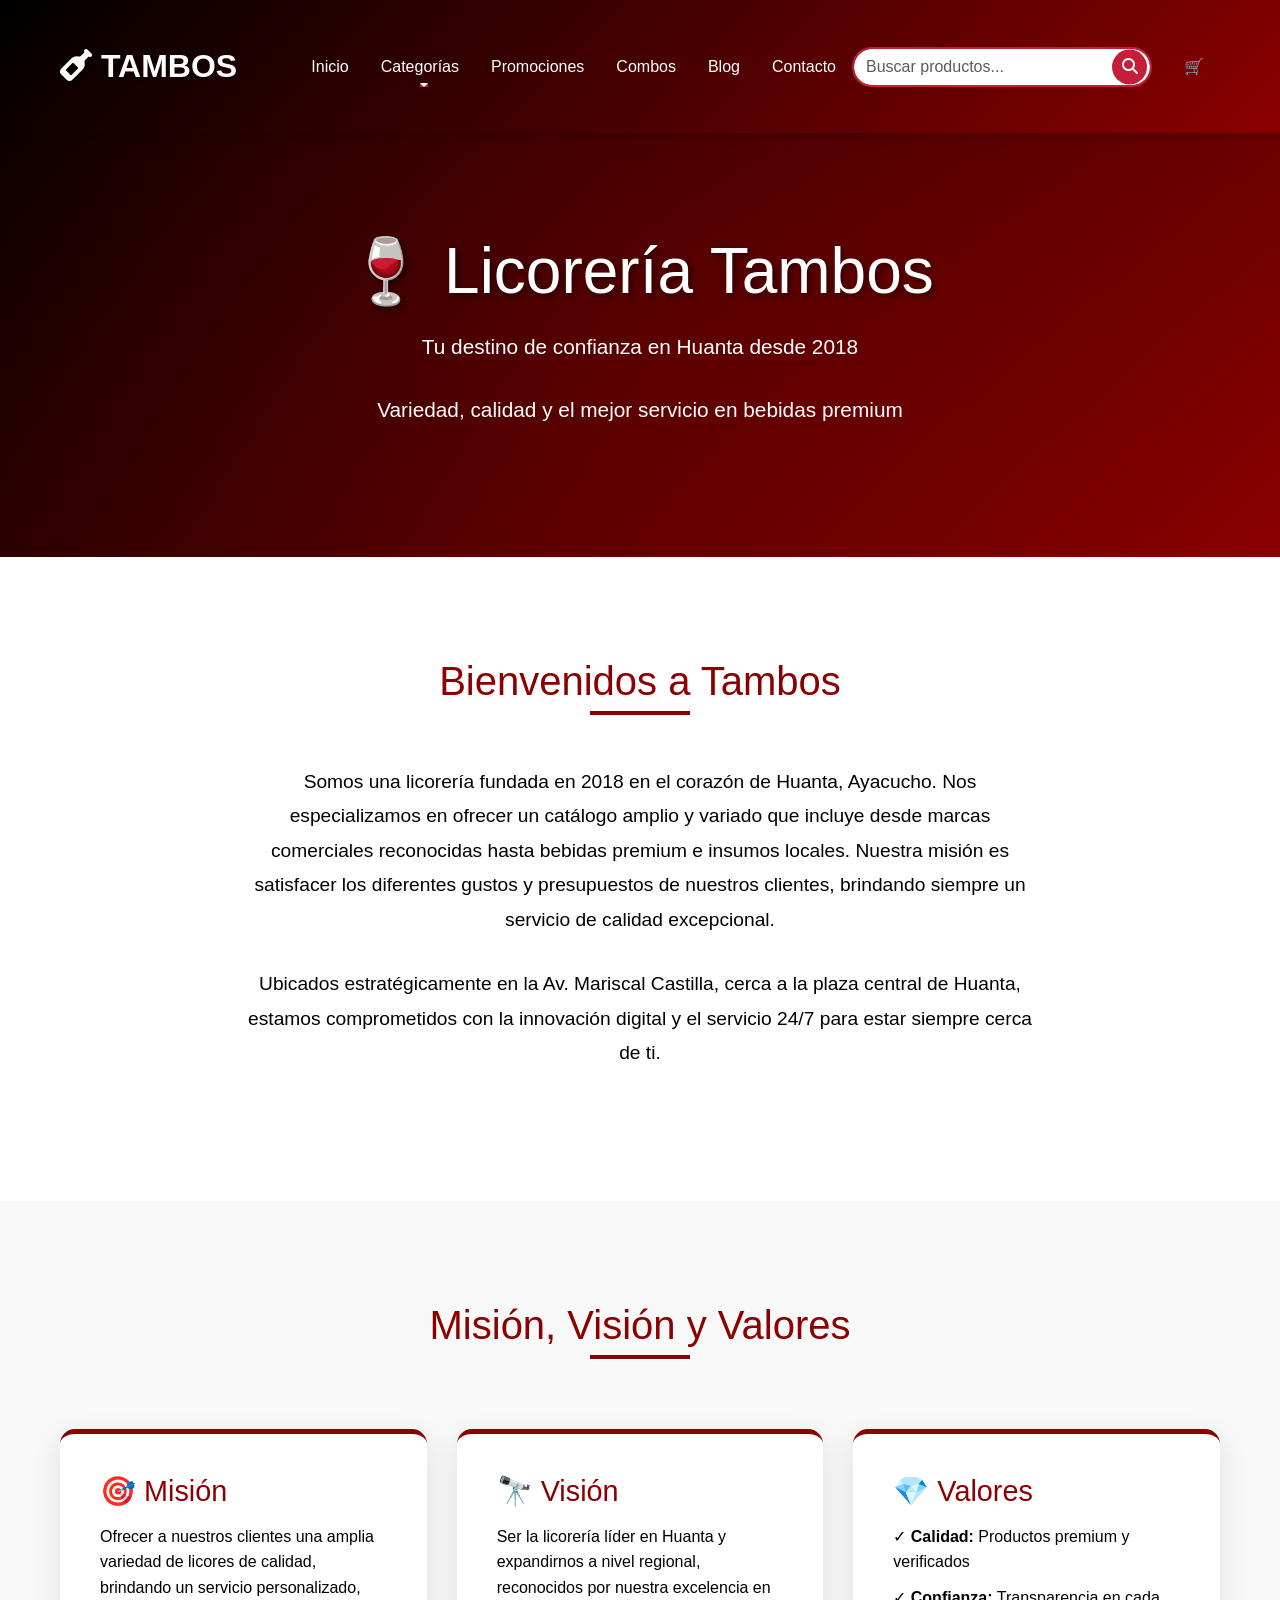
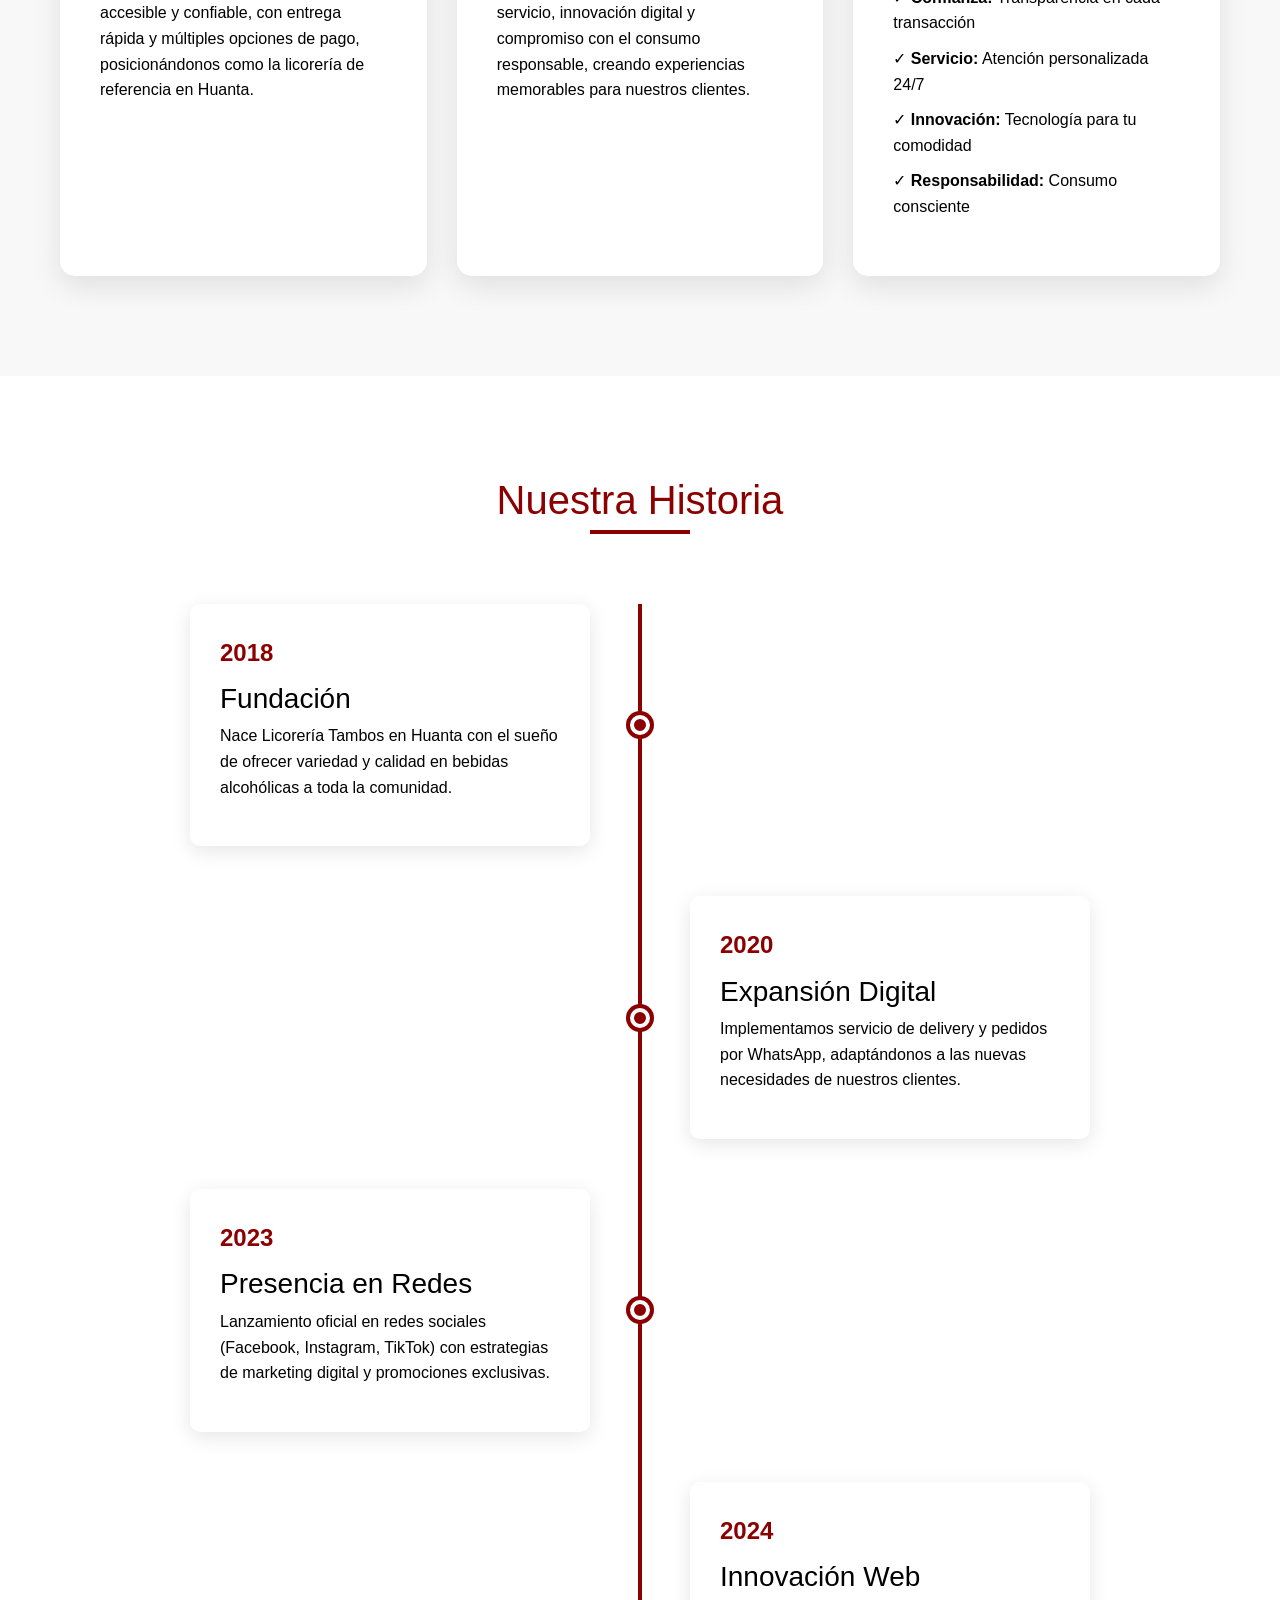
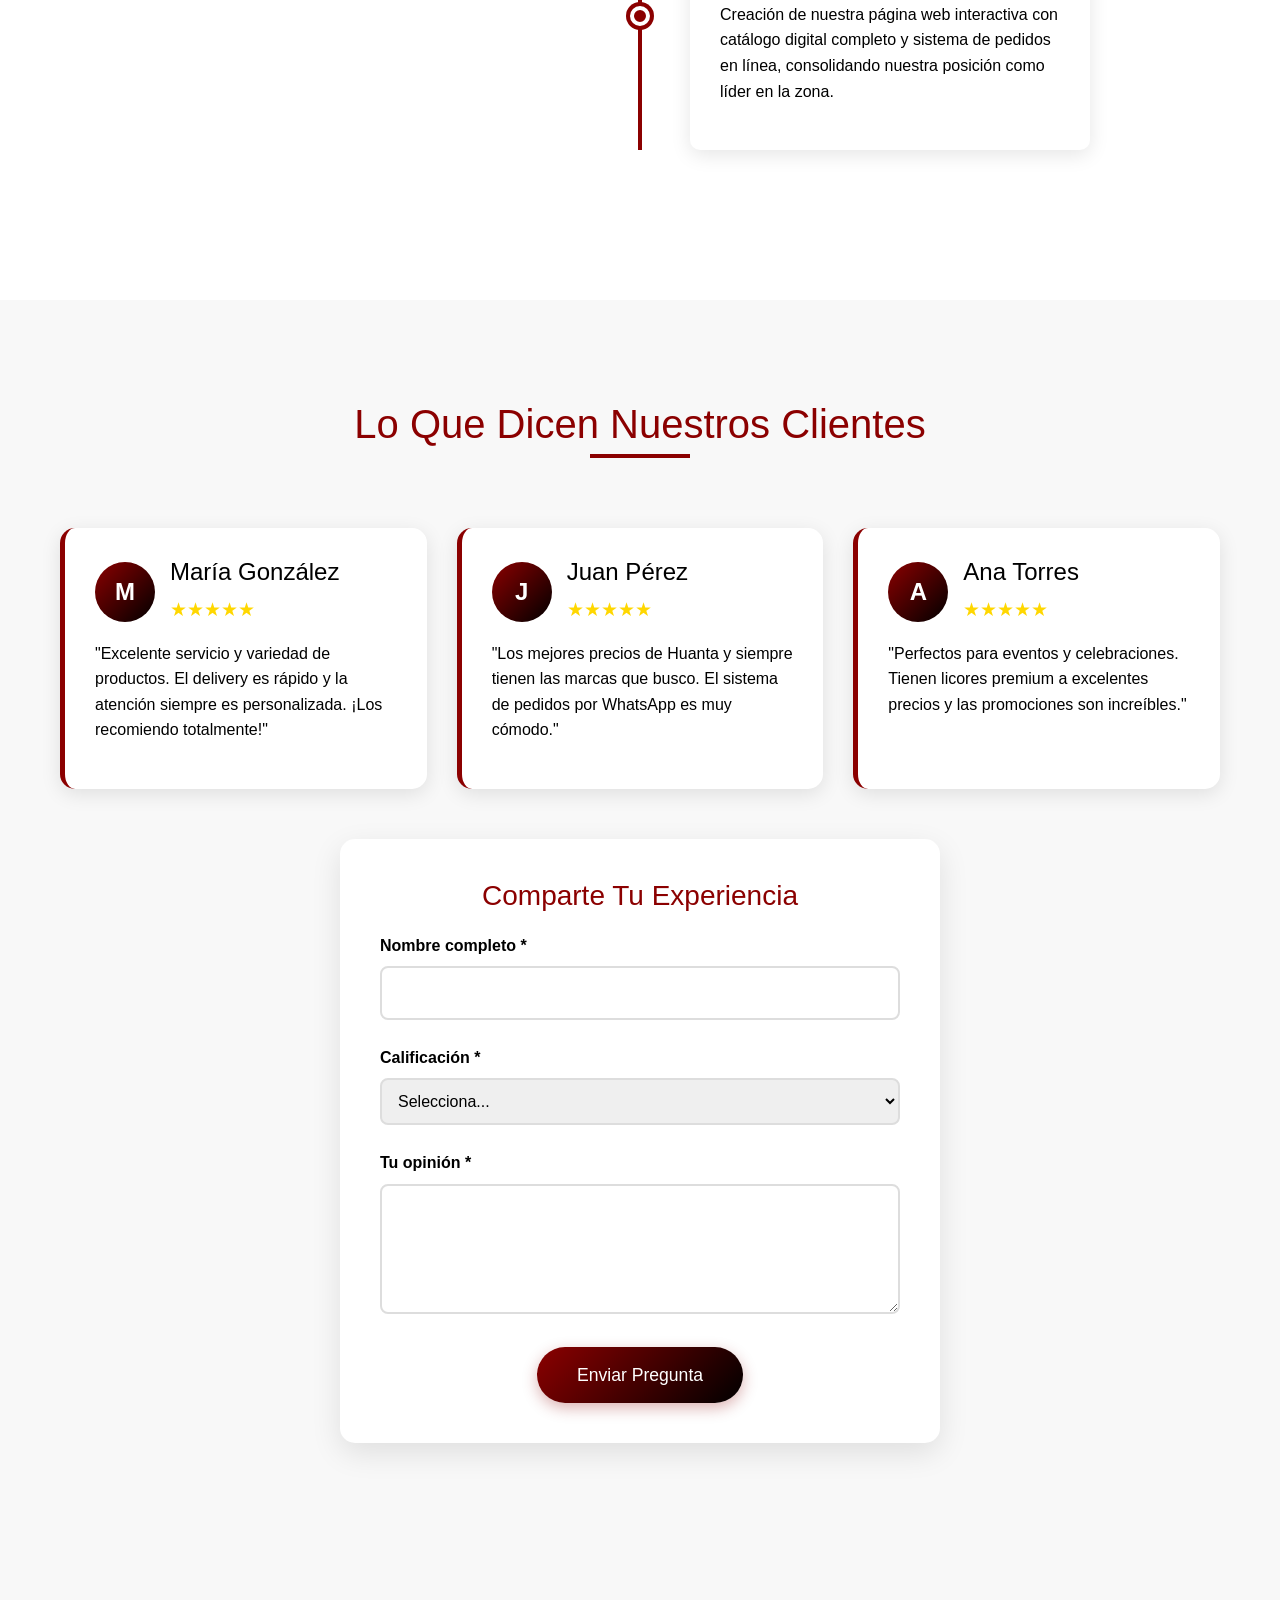
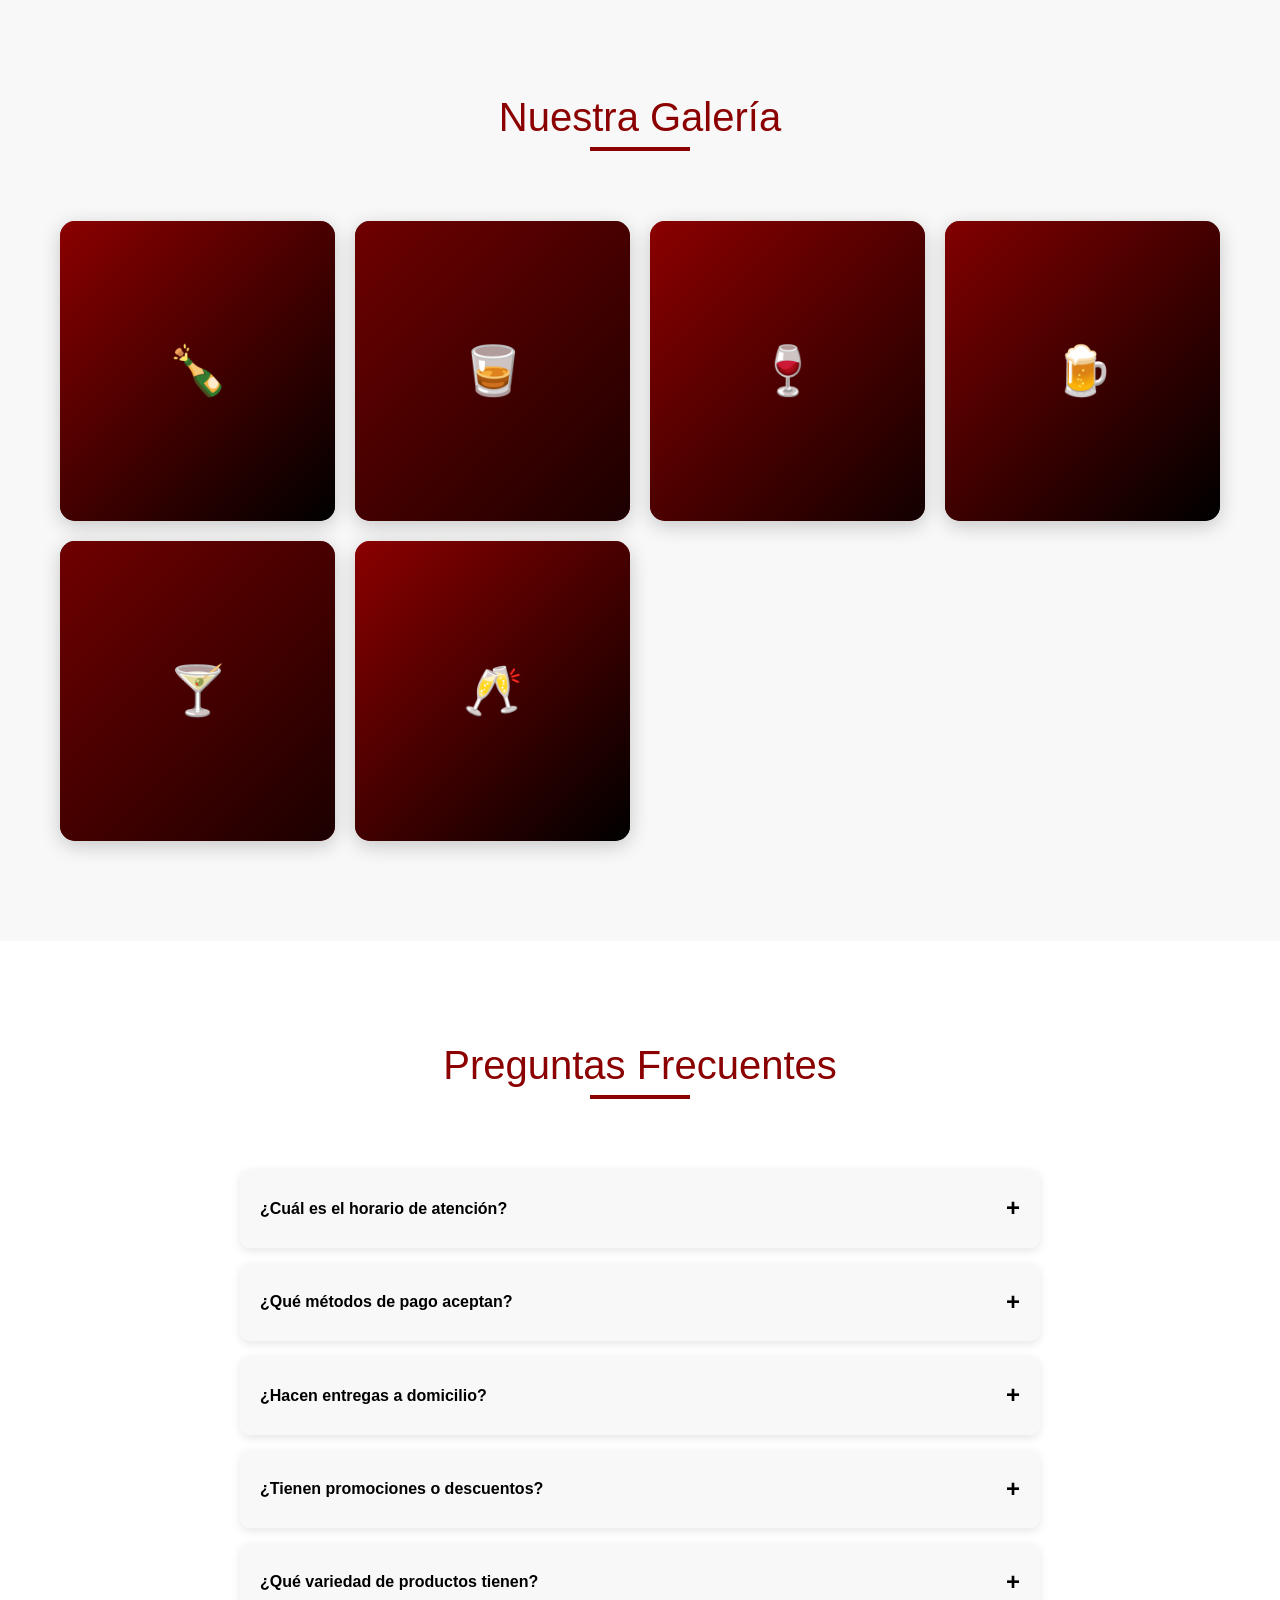
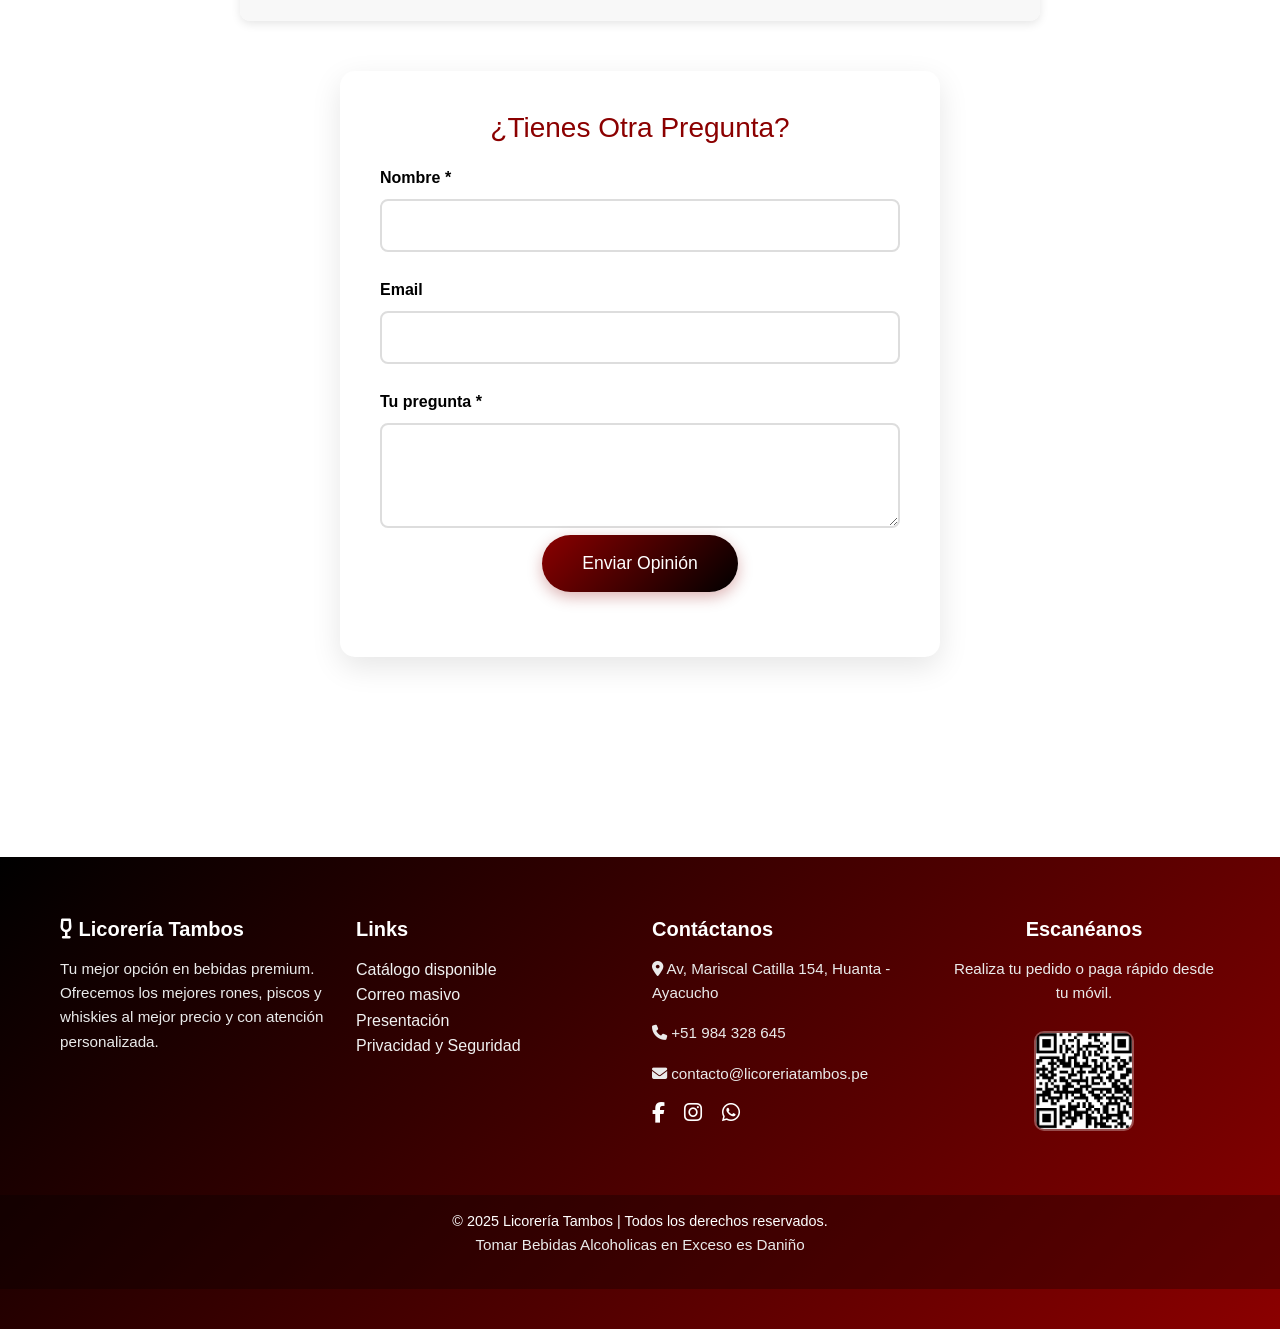
<file: blog.html>
<!DOCTYPE html>
<html lang="en">

<head>
  <meta charset="UTF-8">
  <meta name="viewport" content="width=device-width, initial-scale=1.0">
  <title>Blog</title>
  <link href="https://cdn.jsdelivr.net/npm/bootstrap@5.3.3/dist/css/bootstrap.min.css" rel="stylesheet">
  <link rel="stylesheet" href="https://cdnjs.cloudflare.com/ajax/libs/font-awesome/6.4.0/css/all.min.css">
  <link rel="stylesheet" href="styles.css">
</head>

<body>

  <!-- Navbar -->
  <nav class="navbar navbar-expand-lg navbar-dark sticky-top">
    <div class="container">
      <a class="navbar-brand" href="#">
        <i class="fas fa-wine-bottle"></i> TAMBOS
      </a>
      <button class="navbar-toggler" type="button" data-bs-toggle="collapse" data-bs-target="#navbarNav">
        <span class="navbar-toggler-icon"></span>
      </button>
      <div class="collapse navbar-collapse" id="navbarNav">
        <ul class="navbar-nav ms-auto align-items-center">
          <li class="nav-item"><a class="nav-link" href="index.html">Inicio</a></li>

          <!-- Dropdown Categorías -->
          <li class="nav-item dropdown">
            <a class="nav-link dropdown-toggle" href="#" id="categoriasDropdown" role="button" data-bs-toggle="dropdown"
              aria-expanded="false">
              Categorías
            </a>
            <ul class="dropdown-menu" aria-labelledby="categoriasDropdown">
              <li><a class="dropdown-item" href="ron.html">Ron</a></li>
              <li><a class="dropdown-item" href="pisco.html">Pisco</a></li>
              <li><a class="dropdown-item" href="whisky.html">Whisky</a></li>
            </ul>
          </li>

          <li class="nav-item"><a class="nav-link" href="promociones.html">Promociones</a></li>
          <li class="nav-item"><a class="nav-link" href="combos.html">Combos</a></li>
          <li class="nav-item"><a class="nav-link" href="blog.html">Blog</a></li>
          <li class="nav-item"><a class="nav-link" href="contacto.html">Contacto</a></li>

          <li class="nav-item">
            <div class="search-box d-none d-lg-block">
              <input type="text" class="form-control" placeholder="Buscar productos...">
              <button><i class="fas fa-search"></i></button>
            </div>
          </li>

          <li class="nav-item ms-3">
            <div class="cart-icon ">

              <a class="nav-link" href="carrito.html">🛒 <span id="contadorCarrito" class="badge bg-danger"></span></a>
            </div>
          </li>
        </ul>
      </div>
    </div>
    
  </nav>
  <!DOCTYPE html>
<html lang="es">
<head>
    <meta charset="UTF-8">
    <meta name="viewport" content="width=device-width, initial-scale=1.0">
    <title>Licorería Tambos - Huanta</title>
    <style>
        * {
            margin: 0;
            padding: 0;
            box-sizing: border-box;
        }

        body {
            font-family: 'Segoe UI', Tahoma, Geneva, Verdana, sans-serif;
            background: #ffffff;
            color: #000;
            line-height: 1.6;
            overflow-x: hidden;
        }

        .container {
            max-width: 1200px;
            margin: 0 auto;
            padding: 20px;
        }

        /* Hero Section */
        .hero {
            background: linear-gradient(135deg, #000 0%, #8B0000 100%);
            color: white;
            text-align: center;
            padding: 100px 20px;
            position: relative;
            overflow: hidden;
        }

        .hero::before {
            content: '';
            position: absolute;
            top: -50%;
            left: -50%;
            width: 200%;
            height: 200%;
            background: radial-gradient(circle, rgba(139,0,0,0.3) 0%, transparent 70%);
            animation: pulse 8s ease-in-out infinite;
        }

        @keyframes pulse {
            0%, 100% { transform: scale(1); }
            50% { transform: scale(1.1); }
        }

        .hero-content {
            position: relative;
            z-index: 1;
        }

        .hero h1 {
            font-size: 4em;
            margin-bottom: 20px;
            text-shadow: 3px 3px 6px rgba(0,0,0,0.5);
            animation: fadeInDown 1s ease;
        }

        .hero p {
            font-size: 1.3em;
            margin-bottom: 30px;
            animation: fadeInUp 1s ease 0.3s both;
        }

        @keyframes fadeInDown {
            from {
                opacity: 0;
                transform: translateY(-30px);
            }
            to {
                opacity: 1;
                transform: translateY(0);
            }
        }

        @keyframes fadeInUp {
            from {
                opacity: 0;
                transform: translateY(30px);
            }
            to {
                opacity: 1;
                transform: translateY(0);
            }
        }
        /* Sections */
        section {
            padding: 80px 20px;
            animation: fadeIn 1s ease;
        }

        @keyframes fadeIn {
            from { opacity: 0; }
            to { opacity: 1; }
        }

        section:nth-child(even) {
            background: #f8f8f8;
        }

        h2 {
            font-size: 2.5em;
            margin-bottom: 30px;
            text-align: center;
            color: #8B0000;
            position: relative;
            display: inline-block;
            width: 100%;
        }

        h2::after {
            content: '';
            position: absolute;
            bottom: -10px;
            left: 50%;
            transform: translateX(-50%);
            width: 100px;
            height: 4px;
            background: #8B0000;
        }

        /* MVV Cards */
        .mvv-container {
            display: grid;
            grid-template-columns: repeat(auto-fit, minmax(300px, 1fr));
            gap: 30px;
            margin-top: 50px;
        }

        .mvv-card {
            background: white;
            padding: 40px;
            border-radius: 15px;
            box-shadow: 0 10px 30px rgba(0,0,0,0.1);
            transition: all 0.4s ease;
            border-top: 5px solid #8B0000;
            position: relative;
            overflow: hidden;
        }

        .mvv-card::before {
            content: '';
            position: absolute;
            top: 0;
            left: -100%;
            width: 100%;
            height: 100%;
            background: linear-gradient(90deg, transparent, rgba(139,0,0,0.1), transparent);
            transition: left 0.5s ease;
        }

        .mvv-card:hover::before {
            left: 100%;
        }

        .mvv-card:hover {
            transform: translateY(-10px);
            box-shadow: 0 15px 40px rgba(139,0,0,0.3);
        }

        .mvv-card h3 {
            color: #8B0000;
            font-size: 1.8em;
            margin-bottom: 15px;
        }

        /* Timeline */
        .timeline {
            position: relative;
            max-width: 900px;
            margin: 50px auto;
        }

        .timeline::before {
            content: '';
            position: absolute;
            top: 0;
            left: 50%;
            transform: translateX(-50%);
            width: 4px;
            height: 100%;
            background: #8B0000;
        }

        .timeline-item {
            position: relative;
            margin-bottom: 50px;
            width: 50%;
            opacity: 0;
            animation: slideIn 0.6s ease forwards;
        }

        .timeline-item:nth-child(odd) {
            left: 0;
            padding-right: 50px;
        }

        .timeline-item:nth-child(even) {
            left: 50%;
            padding-left: 50px;
        }

        @keyframes slideIn {
            to {
                opacity: 1;
            }
        }

        .timeline-item:nth-child(1) { animation-delay: 0.2s; }
        .timeline-item:nth-child(2) { animation-delay: 0.4s; }
        .timeline-item:nth-child(3) { animation-delay: 0.6s; }
        .timeline-item:nth-child(4) { animation-delay: 0.8s; }

        .timeline-content {
            background: white;
            padding: 30px;
            border-radius: 10px;
            box-shadow: 0 5px 20px rgba(0,0,0,0.1);
            position: relative;
            transition: all 0.3s ease;
        }

        .timeline-content:hover {
            transform: scale(1.05);
            box-shadow: 0 8px 30px rgba(139,0,0,0.3);
        }

        .timeline-content::before {
            content: '';
            position: absolute;
            top: 50%;
            width: 20px;
            height: 20px;
            background: #8B0000;
            border-radius: 50%;
            transform: translateY(-50%);
            border: 4px solid white;
            box-shadow: 0 0 0 4px #8B0000;
        }

        .timeline-item:nth-child(odd) .timeline-content::before {
            right: -60px;
        }

        .timeline-item:nth-child(even) .timeline-content::before {
            left: -60px;
        }

        .timeline-year {
            color: #8B0000;
            font-size: 1.5em;
            font-weight: bold;
            margin-bottom: 10px;
        }

        /* Testimonials */
        .testimonials-grid {
            display: grid;
            grid-template-columns: repeat(auto-fit, minmax(300px, 1fr));
            gap: 30px;
            margin-top: 50px;
        }

        .testimonial-card {
            background: white;
            padding: 30px;
            border-radius: 15px;
            box-shadow: 0 5px 20px rgba(0,0,0,0.1);
            transition: all 0.3s ease;
            border-left: 5px solid #8B0000;
            opacity: 0;
            animation: fadeInUp 0.6s ease forwards;
        }

        .testimonial-card:nth-child(1) { animation-delay: 0.1s; }
        .testimonial-card:nth-child(2) { animation-delay: 0.2s; }
        .testimonial-card:nth-child(3) { animation-delay: 0.3s; }

        .testimonial-card:hover {
            transform: translateY(-5px);
            box-shadow: 0 10px 30px rgba(139,0,0,0.2);
        }

        .testimonial-header {
            display: flex;
            align-items: center;
            margin-bottom: 15px;
        }

        .testimonial-avatar {
            width: 60px;
            height: 60px;
            border-radius: 50%;
            background: linear-gradient(135deg, #8B0000, #000);
            display: flex;
            align-items: center;
            justify-content: center;
            color: white;
            font-size: 1.5em;
            font-weight: bold;
            margin-right: 15px;
        }

        .stars {
            color: #FFD700;
            font-size: 1.2em;
        }

        /* Forms */
        .form-container {
            max-width: 600px;
            margin: 50px auto;
            background: white;
            padding: 40px;
            border-radius: 15px;
            box-shadow: 0 10px 30px rgba(0,0,0,0.1);
        }

        .form-group {
            margin-bottom: 25px;
        }

        .form-group label {
            display: block;
            margin-bottom: 8px;
            color: #000;
            font-weight: 600;
        }

        .form-group input,
        .form-group textarea,
        .form-group select {
            width: 100%;
            padding: 12px;
            border: 2px solid #ddd;
            border-radius: 8px;
            font-size: 1em;
            transition: all 0.3s ease;
        }

        .form-group input:focus,
        .form-group textarea:focus,
        .form-group select:focus {
            outline: none;
            border-color: #8B0000;
            box-shadow: 0 0 0 3px rgba(139,0,0,0.1);
        }

        .btn {
            background: linear-gradient(135deg, #8B0000, #000);
            color: white;
            padding: 15px 40px;
            border: none;
            border-radius: 30px;
            font-size: 1.1em;
            cursor: pointer;
            transition: all 0.3s ease;
            box-shadow: 0 5px 15px rgba(139,0,0,0.3);
        }

        .btn:hover {
            transform: translateY(-3px);
            box-shadow: 0 8px 25px rgba(139,0,0,0.4);
        }

        .btn:active {
            transform: translateY(-1px);
        }

        /* FAQ */
        .faq-container {
            max-width: 800px;
            margin: 50px auto;
        }

        .faq-item {
            background: white;
            margin-bottom: 15px;
            border-radius: 10px;
            overflow: hidden;
            box-shadow: 0 3px 10px rgba(0,0,0,0.1);
            transition: all 0.3s ease;
        }

        .faq-item:hover {
            box-shadow: 0 5px 20px rgba(139,0,0,0.2);
        }

        .faq-question {
            padding: 20px;
            background: #f8f8f8;
            cursor: pointer;
            display: flex;
            justify-content: space-between;
            align-items: center;
            font-weight: 600;
            color: #000;
            transition: all 0.3s ease;
        }

        .faq-question:hover {
            background: #8B0000;
            color: white;
        }

        .faq-question.active {
            background: #8B0000;
            color: white;
        }

        .faq-icon {
            font-size: 1.5em;
            transition: transform 0.3s ease;
        }

        .faq-question.active .faq-icon {
            transform: rotate(45deg);
        }

        .faq-answer {
            max-height: 0;
            overflow: hidden;
            transition: max-height 0.3s ease;
            padding: 0 20px;
        }

        .faq-answer.active {
            max-height: 300px;
            padding: 20px;
        }

        /* Gallery */
        .gallery {
            display: grid;
            grid-template-columns: repeat(auto-fit, minmax(250px, 1fr));
            gap: 20px;
            margin-top: 50px;
        }

        .gallery-item {
            position: relative;
            height: 300px;
            border-radius: 15px;
            overflow: hidden;
            cursor: pointer;
            box-shadow: 0 5px 20px rgba(0,0,0,0.2);
            transition: all 0.4s ease;
        }

        .gallery-item:hover {
            transform: scale(1.05) rotate(2deg);
            box-shadow: 0 10px 40px rgba(139,0,0,0.4);
        }

        .gallery-item::before {
            content: '';
            position: absolute;
            top: 0;
            left: 0;
            width: 100%;
            height: 100%;
            background: linear-gradient(135deg, rgba(139,0,0,0.8), rgba(0,0,0,0.8));
            z-index: 1;
            transition: opacity 0.4s ease;
        }

        .gallery-item:hover::before {
            opacity: 0;
        }

        .gallery-placeholder {
            width: 100%;
            height: 100%;
            display: flex;
            align-items: center;
            justify-content: center;
            font-size: 3em;
            color: white;
            position: relative;
            z-index: 2;
        }

        /* Modal */
        .modal {
            display: none;
            position: fixed;
            z-index: 1000;
            left: 0;
            top: 0;
            width: 100%;
            height: 100%;
            background: rgba(0,0,0,0.95);
            animation: fadeIn 0.3s ease;
        }

        .modal-content {
            position: relative;
            margin: 5% auto;
            max-width: 90%;
            max-height: 90%;
        }

        .close-modal {
            position: absolute;
            top: 20px;
            right: 40px;
            color: white;
            font-size: 40px;
            font-weight: bold;
            cursor: pointer;
            transition: all 0.3s ease;
        }

        .close-modal:hover {
            color: #8B0000;
            transform: scale(1.2);
        }

        /* Success Message */
        .success-message {
            background: #4CAF50;
            color: white;
            padding: 15px;
            border-radius: 8px;
            margin-top: 15px;
            display: none;
            animation: slideInDown 0.5s ease;
        }

        @keyframes slideInDown {
            from {
                transform: translateY(-100%);
                opacity: 0;
            }
            to {
                transform: translateY(0);
                opacity: 1;
            }
        }

        /* Responsive */
        @media (max-width: 768px) {
            .hero h1 {
                font-size: 2.5em;
            }

            .timeline::before {
                left: 30px;
            }

            .timeline-item {
                width: 100%;
                left: 0 !important;
                padding-left: 80px !important;
                padding-right: 0 !important;
            }

            .timeline-item:nth-child(odd) .timeline-content::before,
            .timeline-item:nth-child(even) .timeline-content::before {
                left: -60px;
            }
        }

        .scroll-indicator {
            position: fixed;
            bottom: 30px;
            right: 30px;
            width: 50px;
            height: 50px;
            background: linear-gradient(135deg, #8B0000, #000);
            color: white;
            border-radius: 50%;
            display: flex;
            align-items: center;
            justify-content: center;
            cursor: pointer;
            opacity: 0;
            transition: all 0.3s ease;
            box-shadow: 0 5px 20px rgba(139,0,0,0.4);
            z-index: 100;
        }

        .scroll-indicator.visible {
            opacity: 1;
        }

        .scroll-indicator:hover {
            transform: translateY(-5px);
            box-shadow: 0 8px 30px rgba(139,0,0,0.6);
        }
    </style>
</head>
<body>
    <!-- Hero Section -->
    <div class="hero">
        <div class="hero-content">
            <h1>🍷 Licorería Tambos</h1>
            <p>Tu destino de confianza en Huanta desde 2018</p>
            <p>Variedad, calidad y el mejor servicio en bebidas premium</p>
        </div>
    </div>

    <!-- Presentación -->
    <section>
        <div class="container">
            <h2>Bienvenidos a Tambos</h2>
            <p style="text-align: center; font-size: 1.2em; max-width: 800px; margin: 30px auto; line-height: 1.8;">
                Somos una licorería fundada en 2018 en el corazón de Huanta, Ayacucho. Nos especializamos en ofrecer un catálogo amplio y variado que incluye desde marcas comerciales reconocidas hasta bebidas premium e insumos locales. Nuestra misión es satisfacer los diferentes gustos y presupuestos de nuestros clientes, brindando siempre un servicio de calidad excepcional.
            </p>
            <p style="text-align: center; font-size: 1.2em; max-width: 800px; margin: 30px auto; line-height: 1.8;">
                Ubicados estratégicamente en la Av. Mariscal Castilla, cerca a la plaza central de Huanta, estamos comprometidos con la innovación digital y el servicio 24/7 para estar siempre cerca de ti.
            </p>
        </div>
    </section>

    <!-- Misión, Visión y Valores -->
    <section style="background: #f8f8f8;">
        <div class="container">
            <h2>Misión, Visión y Valores</h2>
            <div class="mvv-container">
                <div class="mvv-card">
                    <h3>🎯 Misión</h3>
                    <p>Ofrecer a nuestros clientes una amplia variedad de licores de calidad, brindando un servicio personalizado, accesible y confiable, con entrega rápida y múltiples opciones de pago, posicionándonos como la licorería de referencia en Huanta.</p>
                </div>
                <div class="mvv-card">
                    <h3>🔭 Visión</h3>
                    <p>Ser la licorería líder en Huanta y expandirnos a nivel regional, reconocidos por nuestra excelencia en servicio, innovación digital y compromiso con el consumo responsable, creando experiencias memorables para nuestros clientes.</p>
                </div>
                <div class="mvv-card">
                    <h3>💎 Valores</h3>
                    <ul style="list-style: none; padding: 0;">
                        <li style="margin: 10px 0;">✓ <strong>Calidad:</strong> Productos premium y verificados</li>
                        <li style="margin: 10px 0;">✓ <strong>Confianza:</strong> Transparencia en cada transacción</li>
                        <li style="margin: 10px 0;">✓ <strong>Servicio:</strong> Atención personalizada 24/7</li>
                        <li style="margin: 10px 0;">✓ <strong>Innovación:</strong> Tecnología para tu comodidad</li>
                        <li style="margin: 10px 0;">✓ <strong>Responsabilidad:</strong> Consumo consciente</li>
                    </ul>
                </div>
            </div>
        </div>
    </section>

    <!-- Línea de Tiempo -->
    <section>
        <div class="container">
            <h2>Nuestra Historia</h2>
            <div class="timeline">
                <div class="timeline-item">
                    <div class="timeline-content">
                        <div class="timeline-year">2018</div>
                        <h3>Fundación</h3>
                        <p>Nace Licorería Tambos en Huanta con el sueño de ofrecer variedad y calidad en bebidas alcohólicas a toda la comunidad.</p>
                    </div>
                </div>
                <div class="timeline-item">
                    <div class="timeline-content">
                        <div class="timeline-year">2020</div>
                        <h3>Expansión Digital</h3>
                        <p>Implementamos servicio de delivery y pedidos por WhatsApp, adaptándonos a las nuevas necesidades de nuestros clientes.</p>
                    </div>
                </div>
                <div class="timeline-item">
                    <div class="timeline-content">
                        <div class="timeline-year">2023</div>
                        <h3>Presencia en Redes</h3>
                        <p>Lanzamiento oficial en redes sociales (Facebook, Instagram, TikTok) con estrategias de marketing digital y promociones exclusivas.</p>
                    </div>
                </div>
                <div class="timeline-item">
                    <div class="timeline-content">
                        <div class="timeline-year">2024</div>
                        <h3>Innovación Web</h3>
                        <p>Creación de nuestra página web interactiva con catálogo digital completo y sistema de pedidos en línea, consolidando nuestra posición como líder en la zona.</p>
                    </div>
                </div>
            </div>
        </div>
    </section>

    <!-- Opiniones de Clientes -->
    <section style="background: #f8f8f8;">
        <div class="container">
            <h2>Lo Que Dicen Nuestros Clientes</h2>
            <div class="testimonials-grid" id="testimonialsGrid">
                <div class="testimonial-card">
                    <div class="testimonial-header">
                        <div class="testimonial-avatar">M</div>
                        <div>
                            <h4>María González</h4>
                            <div class="stars">★★★★★</div>
                        </div>
                    </div>
                    <p>"Excelente servicio y variedad de productos. El delivery es rápido y la atención siempre es personalizada. ¡Los recomiendo totalmente!"</p>
                </div>
                <div class="testimonial-card">
                    <div class="testimonial-header">
                        <div class="testimonial-avatar">J</div>
                        <div>
                            <h4>Juan Pérez</h4>
                            <div class="stars">★★★★★</div>
                        </div>
                    </div>
                    <p>"Los mejores precios de Huanta y siempre tienen las marcas que busco. El sistema de pedidos por WhatsApp es muy cómodo."</p>
                </div>
                <div class="testimonial-card">
                    <div class="testimonial-header">
                        <div class="testimonial-avatar">A</div>
                        <div>
                            <h4>Ana Torres</h4>
                            <div class="stars">★★★★★</div>
                        </div>
                    </div>
                    <p>"Perfectos para eventos y celebraciones. Tienen licores premium a excelentes precios y las promociones son increíbles."</p>
                </div>
            </div>

            <!-- Formulario de Opiniones -->
            <div class="form-container">
                <h3 style="text-align: center; color: #8B0000; margin-bottom: 20px;">Comparte Tu Experiencia</h3>
                <form id="testimonialForm">
                    <div class="form-group">
                        <label for="testimonialName">Nombre completo *</label>
                        <input type="text" id="testimonialName" required>
                    </div>
                    <div class="form-group">
                        <label for="testimonialRating">Calificación *</label>
                        <select id="testimonialRating" required>
                            <option value="">Selecciona...</option>
                            <option value="5">★★★★★ Excelente</option>
                            <option value="4">★★★★☆ Muy bueno</option>
                            <option value="3">★★★☆☆ Bueno</option>
                            <option value="2">★★☆☆☆ Regular</option>
                            <option value="1">★☆☆☆☆ Malo</option>
                        </select>
                    </div>
                    <div class="form-group">
                        <label for="testimonialText">Tu opinión *</label>
                        <textarea id="testimonialText" rows="4" required></textarea>
                    </div>
                    <div style="text-align: center;">
                        <button type="submit" class="btn">Enviar Pregunta</button>
                    </div>
                    <div class="success-message" id="faqSuccess">
                        ¡Pregunta enviada! Pronto la verás publicada con su respuesta.
                    </div>
                </form>
            </div>
        </div>
    </section>

    <!-- Galería -->
    <section style="background: #f8f8f8;">
        <div class="container">
            <h2>Nuestra Galería</h2>
            <div class="gallery">
                <div class="gallery-item" style="background: linear-gradient(135deg, #8B0000, #000);">
                    <div class="gallery-placeholder">🍾</div>
                </div>
                <div class="gallery-item" style="background: linear-gradient(135deg, #000, #8B0000);">
                    <div class="gallery-placeholder">🥃</div>
                </div>
                <div class="gallery-item" style="background: linear-gradient(135deg, #8B0000, #5d0000);">
                    <div class="gallery-placeholder">🍷</div>
                </div>
                <div class="gallery-item" style="background: linear-gradient(135deg, #5d0000, #000);">
                    <div class="gallery-placeholder">🍺</div>
                </div>
                <div class="gallery-item" style="background: linear-gradient(135deg, #000, #8B0000);">
                    <div class="gallery-placeholder">🍸</div>
                </div>
                <div class="gallery-item" style="background: linear-gradient(135deg, #8B0000, #000);">
                    <div class="gallery-placeholder">🥂</div>
                </div>
            </div>
        </div>
    </section>

    <!-- Scroll to Top Button -->
    <div class="scroll-indicator" id="scrollTop">
        ↑
    </div>

    <!-- Modal para Galería -->
    <div class="modal" id="galleryModal">
        <span class="close-modal" id="closeModal">&times;</span>
        <div class="modal-content" id="modalContent"></div>
    </div>

    <script>
        // FAQ Toggle
        document.querySelectorAll('.faq-question').forEach(question => {
            question.addEventListener('click', () => {
                const answer = question.nextElementSibling;
                const isActive = question.classList.contains('active');
                
                document.querySelectorAll('.faq-question').forEach(q => {
                    q.classList.remove('active');
                    q.nextElementSibling.classList.remove('active');
                });
                
                if (!isActive) {
                    question.classList.add('active');
                    answer.classList.add('active');
                }
            });
        });

        // Formulario de Testimonios
        document.getElementById('testimonialForm').addEventListener('submit', (e) => {
            e.preventDefault();
            
            const name = document.getElementById('testimonialName').value;
            const rating = document.getElementById('testimonialRating').value;
            const text = document.getElementById('testimonialText').value;
            
            const stars = '★'.repeat(rating) + '☆'.repeat(5 - rating);
            const initial = name.charAt(0).toUpperCase();
            
            const testimonialCard = document.createElement('div');
            testimonialCard.className = 'testimonial-card';
            testimonialCard.style.animation = 'fadeInUp 0.6s ease';
            testimonialCard.innerHTML = `
                <div class="testimonial-header">
                    <div class="testimonial-avatar">${initial}</div>
                    <div>
                        <h4>${name}</h4>
                        <div class="stars">${stars}</div>
                    </div>
                </div>
                <p>"${text}"</p>
            `;
            
            document.getElementById('testimonialsGrid').appendChild(testimonialCard);
            
            document.getElementById('testimonialSuccess').style.display = 'block';
            setTimeout(() => {
                document.getElementById('testimonialSuccess').style.display = 'none';
            }, 5000);
            
            e.target.reset();
        });

        // Formulario de Preguntas FAQ
        document.getElementById('faqForm').addEventListener('submit', (e) => {
            e.preventDefault();
            
            const name = document.getElementById('faqName').value;
            const question = document.getElementById('faqQuestion').value;
            
            const faqItem = document.createElement('div');
            faqItem.className = 'faq-item';
            faqItem.style.animation = 'fadeInUp 0.6s ease';
            faqItem.innerHTML = `
                <div class="faq-question">
                    <span>${question}</span>
                    <span class="faq-icon">+</span>
                </div>
                <div class="faq-answer">
                    Gracias por tu pregunta, ${name}. Nos pondremos en contacto contigo pronto con la respuesta. También puedes escribirnos por WhatsApp para una respuesta más rápida.
                </div>
            `;
            
            const faqQuestion = faqItem.querySelector('.faq-question');
            faqQuestion.addEventListener('click', () => {
                const answer = faqQuestion.nextElementSibling;
                const isActive = faqQuestion.classList.contains('active');
                
                document.querySelectorAll('.faq-question').forEach(q => {
                    q.classList.remove('active');
                    q.nextElementSibling.classList.remove('active');
                });
                
                if (!isActive) {
                    faqQuestion.classList.add('active');
                    answer.classList.add('active');
                }
            });
            
            document.getElementById('faqContainer').appendChild(faqItem);
            
            document.getElementById('faqSuccess').style.display = 'block';
            setTimeout(() => {
                document.getElementById('faqSuccess').style.display = 'none';
            }, 5000);
            
            e.target.reset();
        });

        // Gallery Modal
        const modal = document.getElementById('galleryModal');
        const modalContent = document.getElementById('modalContent');
        const closeModal = document.getElementById('closeModal');
        
        document.querySelectorAll('.gallery-item').forEach(item => {
            item.addEventListener('click', () => {
                const clone = item.cloneNode(true);
                clone.style.height = '80vh';
                clone.style.maxWidth = '80vw';
                modalContent.innerHTML = '';
                modalContent.appendChild(clone);
                modal.style.display = 'block';
            });
        });
        
        closeModal.addEventListener('click', () => {
            modal.style.display = 'none';
        });
        
        window.addEventListener('click', (e) => {
            if (e.target === modal) {
                modal.style.display = 'none';
            }
        });

        // Scroll to Top
        const scrollTop = document.getElementById('scrollTop');
        
        window.addEventListener('scroll', () => {
            if (window.pageYOffset > 300) {
                scrollTop.classList.add('visible');
            } else {
                scrollTop.classList.remove('visible');
            }
        });
        
        scrollTop.addEventListener('click', () => {
            window.scrollTo({
                top: 0,
                behavior: 'smooth'
            });
        });

        // Smooth Scroll for all links
        document.querySelectorAll('a[href^="#"]').forEach(anchor => {
            anchor.addEventListener('click', function (e) {
                e.preventDefault();
                const target = document.querySelector(this.getAttribute('href'));
                if (target) {
                    target.scrollIntoView({
                        behavior: 'smooth',
                        block: 'start'
                    });
                }
            });
        });

        // Animate elements on scroll
        const observerOptions = {
            threshold: 0.1,
            rootMargin: '0px 0px -50px 0px'
        };

        const observer = new IntersectionObserver((entries) => {
            entries.forEach(entry => {
                if (entry.isIntersecting) {
                    entry.target.style.opacity = '1';
                    entry.target.style.transform = 'translateY(0)';
                }
            });
        }, observerOptions);

        // Observe all sections
        document.querySelectorAll('section').forEach(section => {
            section.style.opacity = '0';
            section.style.transform = 'translateY(30px)';
            section.style.transition = 'all 0.8s ease';
            observer.observe(section);
        });

        // Gallery hover effects
        document.querySelectorAll('.gallery-item').forEach((item, index) => {
            item.style.animationDelay = `${index * 0.1}s`;
            item.style.animation = 'fadeInUp 0.6s ease both';
        });

        // Parallax effect for hero
        window.addEventListener('scroll', () => {
            const scrolled = window.pageYOffset;
            const hero = document.querySelector('.hero');
            if (hero) {
                hero.style.transform = `translateY(${scrolled * 0.5}px)`;
            }
        });

        // Add hover sound effect simulation
        document.querySelectorAll('.btn, .gallery-item, .mvv-card').forEach(element => {
            element.addEventListener('mouseenter', () => {
                element.style.transition = 'all 0.3s cubic-bezier(0.68, -0.55, 0.265, 1.55)';
            });
        });

        // Timeline animation on scroll
        const timelineObserver = new IntersectionObserver((entries) => {
            entries.forEach(entry => {
                if (entry.isIntersecting) {
                    entry.target.style.opacity = '1';
                    entry.target.style.transform = 'translateX(0)';
                }
            });
        }, { threshold: 0.5 });

        document.querySelectorAll('.timeline-item').forEach(item => {
            timelineObserver.observe(item);
        });

        // Dynamic text animation for hero
        const heroText = document.querySelector('.hero p');
        if (heroText) {
            const text = heroText.textContent;
            heroText.textContent = '';
            let i = 0;
            
            const typeWriter = () => {
                if (i < text.length) {
                    heroText.textContent += text.charAt(i);
                    i++;
                    setTimeout(typeWriter, 30);
                }
            };
            
            setTimeout(typeWriter, 1000);
        }
    </script>
</body>


    <!-- Preguntas Frecuentes -->
    <section>
        <div class="container">
            <h2>Preguntas Frecuentes</h2>
            <div class="faq-container" id="faqContainer">
                <div class="faq-item">
                    <div class="faq-question">
                        <span>¿Cuál es el horario de atención?</span>
                        <span class="faq-icon">+</span>
                    </div>
                    <div class="faq-answer">
                        Contamos con servicio de delivery 24/7. Nuestra tienda física está ubicada en Av. Mariscal Castilla, Huanta y puedes hacer pedidos en cualquier momento a través de WhatsApp o nuestra página web.
                    </div>
                </div>
                <div class="faq-item">
                    <div class="faq-question">
                        <span>¿Qué métodos de pago aceptan?</span>
                        <span class="faq-icon">+</span>
                    </div>
                    <div class="faq-answer">
                        Aceptamos efectivo contra entrega, transferencias bancarias, Yape, Plin, y tarjetas de crédito/débito. El 90% de nuestros pedidos pueden pagarse sin efectivo para tu comodidad.
                    </div>
                </div>
                <div class="faq-item">
                    <div class="faq-question">
                        <span>¿Hacen entregas a domicilio?</span>
                        <span class="faq-icon">+</span>
                    </div>
                    <div class="faq-answer">
                        Sí, ofrecemos servicio de delivery en toda la zona de Huanta. Los tiempos de entrega varían según tu ubicación, pero generalmente realizamos entregas en menos de 30 minutos.
                    </div>
                </div>
                <div class="faq-item">
                    <div class="faq-question">
                        <span>¿Tienen promociones o descuentos?</span>
                        <span class="faq-icon">+</span>
                    </div>
                    <div class="faq-answer">
                        ¡Por supuesto! Ofrecemos promociones periódicas en fechas festivas, combos especiales y descuentos por volumen. Síguenos en nuestras redes sociales para estar al tanto de todas nuestras ofertas.
                    </div>
                </div>
                <div class="faq-item">
                    <div class="faq-question">
                        <span>¿Qué variedad de productos tienen?</span>
                        <span class="faq-icon">+</span>
                    </div>
                    <div class="faq-answer">
                        Contamos con más de 20 referencias constantes de licores nacionales e importados, desde marcas comerciales reconocidas hasta bebidas premium. Revisamos y actualizamos nuestro catálogo mensualmente según tendencias y demanda.
                    </div>
                </div>
            </div>

            <!-- Formulario de Preguntas -->
            <div class="form-container" style="margin-top: 50px;">
                <h3 style="text-align: center; color: #8B0000; margin-bottom: 20px;">¿Tienes Otra Pregunta?</h3>
                <form id="faqForm">
                    <div class="form-group">
                        <label for="faqName">Nombre *</label>
                        <input type="text" id="faqName" required>
                    </div>
                    <div class="form-group">
                        <label for="faqEmail">Email</label>
                        <input type="email" id="faqEmail">
                    </div>
                    <div class="form-group">
                        <label for="faqQuestion">Tu pregunta *</label>
                        <textarea id="faqQuestion" rows="3" required></textarea>
                     <div style="text-align: center;">
                        <button type="submit" class="btn">Enviar Opinión</button>
                    </div>
                    <div class="success-message" id="testimonialSuccess">
                        ¡Gracias por tu opinión! Se ha publicado exitosamente.
                    </div>
                </form>
            </div>
        </div>
    </section>
                    

  <footer>
    <div class="container">
      <div class="row text-center text-md-start">

        <!-- 🏪 Apartado 1: Información -->
        <div class="col-md-3 mb-4">
          <h5><i class="fas fa-wine-glass-alt"></i> Licorería Tambos</h5>
          <p>Tu mejor opción en bebidas premium. Ofrecemos los mejores rones, piscos y whiskies al mejor precio y con
            atención personalizada.</p>
        </div> 

        <!-- 🔗 Apartado 2: Enlaces -->
        <div class="col-md-3 mb-4">
          <h5>Links</h5>
          <ul class="list-unstyled">
            <li><a href="https://heyzine.com/flip-book/011daf7652.html">Catálogo disponible</a></li>
            <li><a href="https://dashboard.mailerlite.com/preview/1856801/emails/169069249404339219">Correo masivo</a>
            </li>
            <li><a href="#">Presentación</a></li>
            <li><a href="#">Privacidad y Seguridad</a></li>
          </ul>
        </div>

        <!-- 📞 Apartado 3: Contacto -->
        <div class="col-md-3 mb-4">
          <h5>Contáctanos</h5>
          <p><i class="fas fa-map-marker-alt"></i> Av, Mariscal Catilla 154, Huanta - Ayacucho</p>
          <p><i class="fas fa-phone"></i> +51 984 328 645</p>
          <p><i class="fas fa-envelope"></i> contacto@licoreriatambos.pe</p>
          <div class="social-icons mt-3">
            <a href="https://www.facebook.com/licoreriatambos" target="_blank" aria-label="Facebook">
              <i class="fab fa-facebook-f"></i>
            </a>
            <a href="https://www.instagram.com/licoreriatambos" target="_blank" aria-label="Instagram">
              <i class="fab fa-instagram"></i>
            </a>
            <a href="https://wa.me/51999888777" target="_blank" aria-label="WhatsApp">
              <i class="fab fa-whatsapp"></i>
            </a>
          </div>
        </div>

        <!-- 🧾 Apartado 4: QR -->
        <div class="col-md-3 mb-4 text-center">
          <h5>Escanéanos</h5>
          <p>Realiza tu pedido o paga rápido desde tu móvil.</p>
          <img src="img/qr.jpg" alt="QR Tambos" class="qr-footer">
        </div>

      </div>
    </div>

    <div class="footer-bottom">
      &copy; 2025 Licorería Tambos | Todos los derechos reservados.
      <p>Tomar Bebidas Alcoholicas en Exceso es Daniño</p>
    </div>
  </footer>


</body>
<script src="https://cdn.jsdelivr.net/npm/bootstrap@5.3.3/dist/js/bootstrap.bundle.min.js"></script>

</html>
</file>
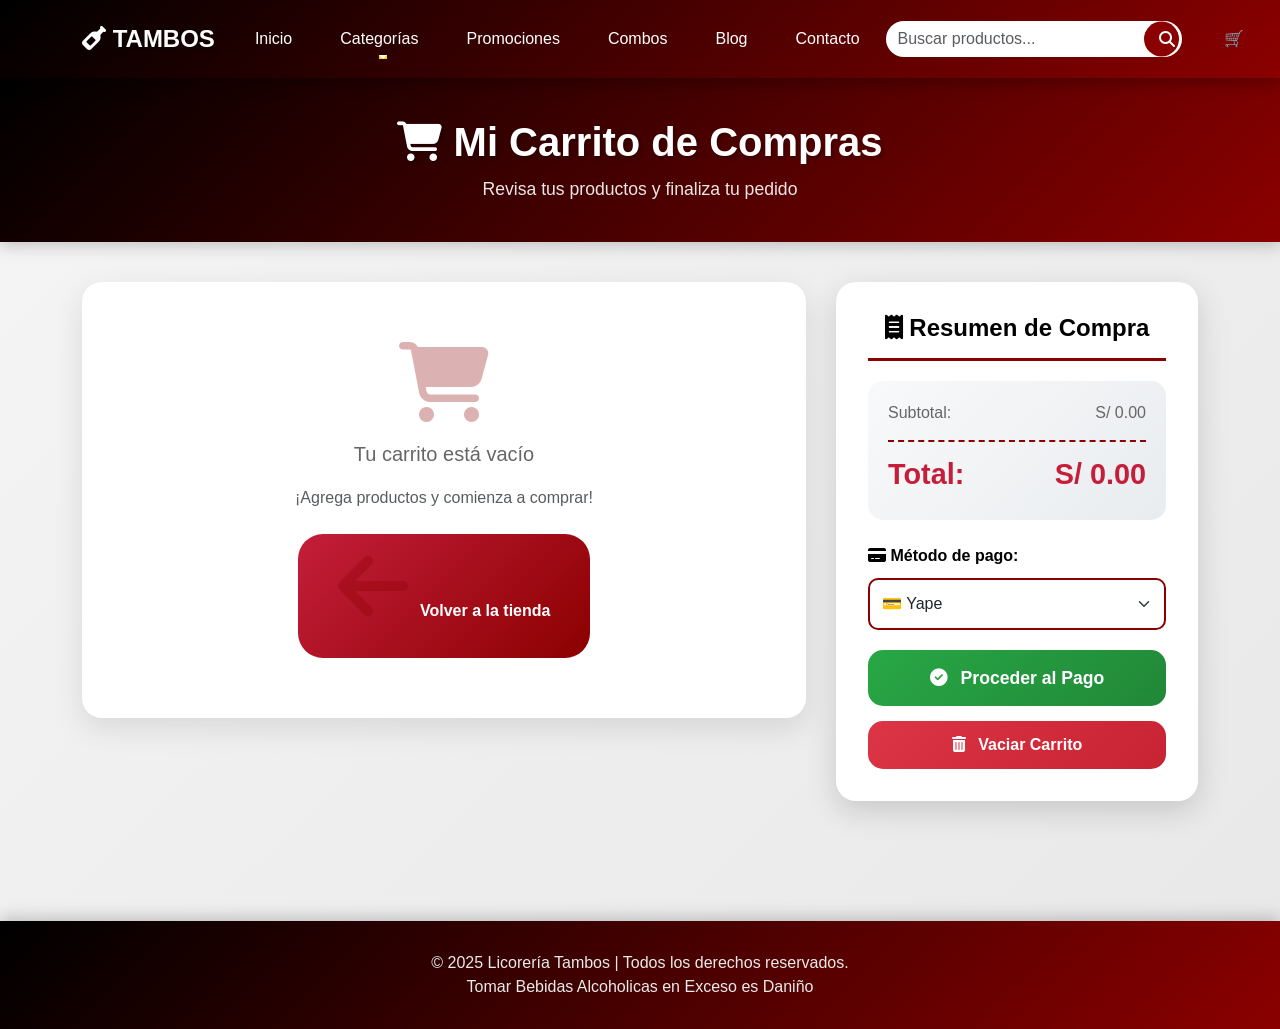
<file: carrito.html>
<!DOCTYPE html>
<html lang="es">

<head>
  <meta charset="UTF-8">
  <meta name="viewport" content="width=device-width, initial-scale=1.0">
  <title>Carrito - Licorería Tambos</title>
  <link href="https://cdn.jsdelivr.net/npm/bootstrap@5.3.3/dist/css/bootstrap.min.css" rel="stylesheet">
  <link rel="stylesheet" href="https://cdnjs.cloudflare.com/ajax/libs/font-awesome/6.4.0/css/all.min.css">
  <link rel="stylesheet" href="styles.css">
  <style>
    :root {
      --color-primary: #8B0000;
      --color-secondary: #C41E3A;
      --color-dark: #000000;
      --color-gold: #FFD700;
    }

    body {
      background: linear-gradient(135deg, #f5f5f5 0%, #e8e8e8 100%);
      font-family: 'Segoe UI', Tahoma, Geneva, Verdana, sans-serif;
      min-height: 100vh;
    }

    /* Navbar */
    .navbar {
      background: linear-gradient(135deg, #000000, #8B0000);
      padding: 1rem 0;
      box-shadow: 0 4px 15px rgba(0, 0, 0, 0.3);
    }

    .navbar-brand {
      font-size: 1.5rem;
      font-weight: bold;
      transition: transform 0.3s;
    }

    .navbar-brand:hover {
      transform: scale(1.05);
    }

    .nav-link {
      color: white !important;
      transition: all 0.3s;
      position: relative;
      padding: 0.5rem 1rem !important;
    }

    .nav-link::after {
      content: '';
      position: absolute;
      bottom: 0;
      left: 50%;
      width: 0;
      height: 2px;
      background: var(--color-gold);
      transition: all 0.3s;
      transform: translateX(-50%);
    }

    .nav-link:hover::after {
      width: 80%;
    }

    .nav-link:hover {
      color: var(--color-gold) !important;
    }

    .dropdown-menu {
      background-color: #1a1a1a;
      border: none;
      box-shadow: 0 5px 15px rgba(0, 0, 0, 0.3);
    }

    .dropdown-item {
      color: white;
      transition: all 0.3s;
    }

    .dropdown-item:hover {
      background-color: var(--color-primary);
      color: white;
      padding-left: 1.5rem;
    }

    .search-box {
      position: relative;
      display: flex;
      align-items: center;
    }

    .search-box input {
      padding-right: 40px;
      border-radius: 25px;
      border: 2px solid transparent;
      transition: all 0.3s;
    }

    .search-box input:focus {
      border-color: var(--color-gold);
      box-shadow: 0 0 10px rgba(255, 215, 0, 0.3);
    }

    .search-box button {
      position: absolute;
      right: 5px;
      background: var(--color-primary);
      border: none;
      color: white;
      padding: 5px 15px;
      border-radius: 20px;
      cursor: pointer;
      transition: all 0.3s;
    }

    .search-box button:hover {
      background: var(--color-secondary);
      transform: scale(1.05);
    }

    /* Header del carrito */
    .cart-header {
      background: linear-gradient(135deg, #000000, #8B0000);
      color: white;
      padding: 40px 0;
      text-align: center;
      margin-bottom: 40px;
      box-shadow: 0 4px 15px rgba(0, 0, 0, 0.2);
    }

    .cart-header h2 {
      font-size: 2.5rem;
      font-weight: bold;
      margin: 0;
      text-shadow: 2px 2px 4px rgba(0, 0, 0, 0.3);
    }

    .cart-header p {
      margin: 10px 0 0 0;
      opacity: 0.9;
      font-size: 1.1rem;
    }

    /* Contenedor principal */
    .main-container {
      margin-top: 0;
      display: grid;
      grid-template-columns: 2fr 1fr;
      gap: 30px;
      padding-bottom: 60px;
    }

    /* Carrito vacío */
    .empty-cart {
      background: white;
      border-radius: 20px;
      padding: 60px 40px;
      text-align: center;
      box-shadow: 0 10px 30px rgba(0, 0, 0, 0.1);
    }

    .empty-cart i {
      font-size: 5rem;
      color: var(--color-primary);
      margin-bottom: 20px;
      opacity: 0.3;
    }

    .empty-cart h5 {
      color: #666;
      margin-bottom: 20px;
    }

    .empty-cart .btn {
      background: linear-gradient(135deg, var(--color-secondary), var(--color-primary));
      color: white;
      border: none;
      padding: 12px 40px;
      border-radius: 25px;
      font-weight: bold;
      transition: all 0.3s;
    }

    .empty-cart .btn:hover {
      transform: translateY(-3px);
      box-shadow: 0 8px 20px rgba(139, 0, 0, 0.3);
    }

    /* Tarjetas de producto mejoradas */
    .card {
      border: none;
      border-radius: 20px;
      background: white;
      transition: all 0.3s ease;
      overflow: hidden;
      box-shadow: 0 5px 20px rgba(0, 0, 0, 0.1);
      position: relative;
    }

    .card::before {
      content: '';
      position: absolute;
      top: 0;
      left: 0;
      width: 4px;
      height: 100%;
      background: linear-gradient(180deg, var(--color-secondary), var(--color-primary));
      opacity: 0;
      transition: opacity 0.3s;
    }

    .card:hover {
      transform: translateY(-8px);
      box-shadow: 0 12px 35px rgba(139, 0, 0, 0.2);
    }

    .card:hover::before {
      opacity: 1;
    }

    .card img {
      border-radius: 15px;
      height: 200px;
      object-fit: cover;
      transition: transform 0.3s;
    }

    .card:hover img {
      transform: scale(1.05);
    }

    .card h5 {
      color: var(--color-dark);
      font-weight: bold;
      font-size: 1.1rem;
      margin-bottom: 10px;
      min-height: 50px;
      display: -webkit-box;
      -webkit-line-clamp: 2;
      -webkit-box-orient: vertical;
      overflow: hidden;
    }

    .card p {
      color: #666;
      font-size: 0.9rem;
      margin-bottom: 8px;
    }

    .card .product-meta {
      background: linear-gradient(135deg, #f8f9fa, #e9ecef);
      padding: 10px;
      border-radius: 10px;
      margin-bottom: 15px;
    }

    .quantity-control {
      display: flex;
      align-items: center;
      gap: 10px;
      margin-bottom: 15px;
      background: #f8f9fa;
      padding: 10px;
      border-radius: 10px;
    }

    .quantity-control label {
      font-weight: 600;
      color: var(--color-dark);
      margin: 0;
    }

    .quantity-control input {
      width: 80px;
      text-align: center;
      border: 2px solid var(--color-primary);
      border-radius: 8px;
      padding: 8px;
      font-weight: bold;
      transition: all 0.3s;
    }

    .quantity-control input:focus {
      outline: none;
      box-shadow: 0 0 10px rgba(139, 0, 0, 0.2);
      border-color: var(--color-secondary);
    }

    .price-info {
      background: linear-gradient(135deg, #fff5f5, #ffe5e5);
      padding: 15px;
      border-radius: 10px;
      margin-bottom: 15px;
    }

    .price-info .unit-price {
      color: #666;
      font-size: 0.9rem;
      margin-bottom: 5px;
    }

    .price-info .subtotal {
      color: var(--color-secondary);
      font-size: 1.3rem;
      font-weight: bold;
    }

    .btn-delete {
      background: linear-gradient(135deg, #dc3545, #c82333);
      border: none;
      color: white;
      font-weight: bold;
      border-radius: 10px;
      padding: 10px 20px;
      width: 100%;
      transition: all 0.3s;
    }

    .btn-delete:hover {
      transform: translateY(-2px);
      box-shadow: 0 5px 15px rgba(220, 53, 69, 0.4);
    }

    /* Panel lateral del resumen mejorado */
    .resumen {
      background: white;
      border-radius: 20px;
      box-shadow: 0 10px 30px rgba(0, 0, 0, 0.15);
      padding: 30px;
      position: sticky;
      top: 100px;
      height: fit-content;
      border: 2px solid transparent;
      transition: all 0.3s;
    }

    .resumen:hover {
      border-color: var(--color-gold);
    }

    .resumen h4 {
      color: var(--color-dark);
      font-weight: bold;
      margin-bottom: 20px;
      font-size: 1.5rem;
      text-align: center;
      padding-bottom: 15px;
      border-bottom: 3px solid var(--color-primary);
    }

    .resumen hr {
      border: 1px solid #e0e0e0;
      margin: 20px 0;
    }

    .resumen-details {
      background: linear-gradient(135deg, #f8f9fa, #e9ecef);
      padding: 20px;
      border-radius: 15px;
      margin-bottom: 20px;
    }

    .resumen-details p {
      display: flex;
      justify-content: space-between;
      margin-bottom: 10px;
      font-size: 1rem;
      color: #666;
    }

    .resumen-details h5 {
      display: flex;
      justify-content: space-between;
      color: var(--color-secondary);
      font-weight: bold;
      font-size: 1.8rem;
      margin-top: 15px;
      padding-top: 15px;
      border-top: 2px dashed var(--color-primary);
    }

    .resumen label {
      font-weight: 600;
      color: var(--color-dark);
      margin-bottom: 10px;
      display: block;
    }

    .form-select {
      border: 2px solid var(--color-primary);
      border-radius: 10px;
      padding: 12px;
      font-weight: 500;
      transition: all 0.3s;
      margin-bottom: 20px;
    }

    .form-select:focus {
      box-shadow: 0 0 10px rgba(139, 0, 0, 0.2);
      border-color: var(--color-secondary);
    }

    .btn-success {
      background: linear-gradient(135deg, #28a745, #218838);
      border: none;
      color: white;
      font-weight: bold;
      border-radius: 15px;
      padding: 15px;
      width: 100%;
      margin-bottom: 15px;
      transition: all 0.3s;
      font-size: 1.1rem;
    }

    .btn-success:hover {
      transform: translateY(-3px);
      box-shadow: 0 8px 25px rgba(40, 167, 69, 0.4);
    }

    .btn-danger {
      background: linear-gradient(135deg, #dc3545, #c82333);
      border: none;
      color: white;
      font-weight: bold;
      border-radius: 15px;
      padding: 12px;
      width: 100%;
      transition: all 0.3s;
    }

    .btn-danger:hover {
      transform: translateY(-3px);
      box-shadow: 0 8px 25px rgba(220, 53, 69, 0.4);
    }

    .btn i {
      margin-right: 8px;
    }

    /* Footer */
    footer {
      background: linear-gradient(135deg, #000000, #8B0000);
      color: white;
      padding: 30px 0;
      text-align: center;
      margin-top: 60px;
      box-shadow: 0 -4px 15px rgba(0, 0, 0, 0.2);
    }

    footer p {
      margin: 0;
      font-size: 1rem;
    }

    /* Responsive */
    @media (max-width: 991px) {
      .main-container {
        grid-template-columns: 1fr;
      }

      .resumen {
        position: relative;
        top: 0;
      }

      .cart-header h2 {
        font-size: 2rem;
      }
    }

    /* Animaciones */
    @keyframes fadeIn {
      from {
        opacity: 0;
        transform: translateY(20px);
      }
      to {
        opacity: 1;
        transform: translateY(0);
      }
    }

    .card {
      animation: fadeIn 0.5s ease-out;
    }

    .resumen {
      animation: fadeIn 0.6s ease-out;
    }
  </style>
</head>

<body>

  <!-- Navbar -->
  <nav class="navbar navbar-expand-lg navbar-dark sticky-top">
    <div class="container">
      <a class="navbar-brand" href="#">
        <i class="fas fa-wine-bottle"></i> TAMBOS
      </a>
      <button class="navbar-toggler" type="button" data-bs-toggle="collapse" data-bs-target="#navbarNav">
        <span class="navbar-toggler-icon"></span>
      </button>
      <div class="collapse navbar-collapse" id="navbarNav">
        <ul class="navbar-nav ms-auto align-items-center">
          <li class="nav-item"><a class="nav-link" href="index.html">Inicio</a></li>

          <!-- Dropdown Categorías -->
          <li class="nav-item dropdown">
            <a class="nav-link dropdown-toggle" href="#" id="categoriasDropdown" role="button" data-bs-toggle="dropdown"
              aria-expanded="false">
              Categorías
            </a>
            <ul class="dropdown-menu" aria-labelledby="categoriasDropdown">
              <li><a class="dropdown-item" href="ron.html">Ron</a></li>
              <li><a class="dropdown-item" href="pisco.html">Pisco</a></li>
              <li><a class="dropdown-item" href="whisky.html">Whisky</a></li>
            </ul>
          </li>

          <li class="nav-item"><a class="nav-link" href="promociones.html">Promociones</a></li>
          <li class="nav-item"><a class="nav-link" href="combos.html">Combos</a></li>
          <li class="nav-item"><a class="nav-link" href="blog.html">Blog</a></li>
          <li class="nav-item"><a class="nav-link" href="contacto.html">Contacto</a></li>

          <li class="nav-item">
            <div class="search-box d-none d-lg-block">
              <input type="text" class="form-control" placeholder="Buscar productos...">
              <button><i class="fas fa-search"></i></button>
            </div>
          </li>

          <li class="nav-item ms-3">
            <div class="cart-icon">
              <a class="nav-link" href="carrito.html">🛒 <span id="contadorCarrito" class="badge bg-danger"></span></a>
            </div>
          </li>
        </ul>
      </div>
    </div>
  </nav>

  <!-- Header del carrito -->
  <div class="cart-header">
    <div class="container">
      <h2><i class="fas fa-shopping-cart"></i> Mi Carrito de Compras</h2>
      <p>Revisa tus productos y finaliza tu pedido</p>
    </div>
  </div>

  <!-- CONTENIDO -->
  <div class="container main-container">

    <!-- LISTA DE PRODUCTOS -->
    <div>
      <div id="listaCarrito" class="row g-4"></div>
    </div>

    <!-- RESUMEN DE COMPRA -->
    <div class="resumen">
      <h4><i class="fas fa-receipt"></i> Resumen de Compra</h4>
      
      <div class="resumen-details">
        <p id="subtotal"></p>
        <h5 id="total"></h5>
      </div>

      <div class="mt-4">
        <label for="metodoPago"><i class="fas fa-credit-card"></i> Método de pago:</label>
        <select class="form-select" id="metodoPago">
          <option>💳 Yape</option>
          <option>💵 Plin</option>
          <option>💳 Tarjeta de Crédito/Débito</option>
        </select>

        <button class="btn btn-success" onclick="simularPago()">
          <i class="fas fa-check-circle"></i> Proceder al Pago
        </button>
        <button class="btn btn-danger" onclick="vaciarCarrito()">
          <i class="fas fa-trash-alt"></i> Vaciar Carrito
        </button>
      </div>
    </div>
  </div>

  <footer>
    <p>&copy; 2025 Licorería Tambos | Todos los derechos reservados.</p>
    <p>Tomar Bebidas Alcoholicas en Exceso es Daniño</p>
  </footer>

  <script src="https://cdn.jsdelivr.net/npm/bootstrap@5.3.3/dist/js/bootstrap.bundle.min.js"></script>

  <script>
    function mostrarCarrito() {
      let carrito = JSON.parse(localStorage.getItem("carrito")) || [];
      let contenedor = document.getElementById("listaCarrito");
      contenedor.innerHTML = "";
      let total = 0;

      // Filtrar productos válidos
      carrito = carrito.filter(p => p && p.precio && p.nombre);
      localStorage.setItem("carrito", JSON.stringify(carrito));

      if (carrito.length === 0) {
        contenedor.innerHTML = `
          <div class="col-12">
            <div class="empty-cart">
              <i class="fas fa-shopping-cart"></i>
              <h5>Tu carrito está vacío</h5>
              <p class="text-muted mb-4">¡Agrega productos y comienza a comprar!</p>
              <a href="index.html" class="btn">
                <i class="fas fa-arrow-left"></i> Volver a la tienda
              </a>
            </div>
          </div>
        `;
        document.getElementById("subtotal").innerHTML = '<span>Subtotal:</span><span>S/ 0.00</span>';
        document.getElementById("total").innerHTML = '<span>Total:</span><span>S/ 0.00</span>';
        return;
      }

      carrito.forEach((p, i) => {
        let cantidad = p.cantidad ? parseInt(p.cantidad) : 1;
        let precio = p.precio ? parseFloat(p.precio) : 0;
        let subtotal = precio * cantidad;
        total += subtotal;

        contenedor.innerHTML += `
        <div class="col-lg-6 mb-4">
          <div class="card p-3">
            <img src="${p.img || ''}" class="card-img-top mb-3" alt="${p.nombre}">
            <h5>${p.nombre || 'Producto sin nombre'}</h5>
            <div class="product-meta">
              <p class="mb-1"><i class="fas fa-tag"></i> <strong>Marca:</strong> ${p.marca || 'Sin especificar'}</p>
              <p class="mb-0"><i class="fas fa-wine-bottle"></i> <strong>Tamaño:</strong> ${p.ml || '?'} ml</p>
            </div>
            <div class="quantity-control">
              <label><i class="fas fa-sort-numeric-up"></i> Cantidad:</label>
              <input type="number" min="1" value="${cantidad}" onchange="cambiarCantidad(${i}, this.value)">
            </div>
            <div class="price-info">
              <p class="unit-price mb-2">Precio unitario: S/ ${precio.toFixed(2)}</p>
              <p class="subtotal mb-0">Subtotal: S/ ${subtotal.toFixed(2)}</p>
            </div>
            <button class="btn-delete" onclick="eliminarItem(${i})">
              <i class="fas fa-trash"></i> Eliminar Producto
            </button>
          </div>
        </div>`;
      });

      document.getElementById("subtotal").innerHTML = `<span>Subtotal:</span><span>S/ ${total.toFixed(2)}</span>`;
      document.getElementById("total").innerHTML = `<span>Total:</span><span>S/ ${total.toFixed(2)}</span>`;
      document.getElementById("contadorCarrito").textContent = carrito.length;
    }

    function cambiarCantidad(i, nuevaCantidad) {
      let carrito = JSON.parse(localStorage.getItem("carrito")) || [];
      carrito[i].cantidad = parseInt(nuevaCantidad);
      localStorage.setItem("carrito", JSON.stringify(carrito));
      mostrarCarrito();
    }

    function eliminarItem(i) {
      let carrito = JSON.parse(localStorage.getItem("carrito")) || [];
      carrito.splice(i, 1);
      localStorage.setItem("carrito", JSON.stringify(carrito));
      mostrarCarrito();
    }

    function vaciarCarrito() {
      if (confirm("¿Estás seguro de que deseas vaciar todo el carrito?")) {
        localStorage.removeItem("carrito");
        mostrarCarrito();
      }
    }

    function simularPago() {
      let metodo = document.getElementById("metodoPago").value;
      let carrito = JSON.parse(localStorage.getItem("carrito")) || [];
      if (carrito.length === 0) {
        alert("Tu carrito está vacío");
        return;
      }
      alert(`✅ Pago simulado con ${metodo}. ¡Gracias por tu compra!`);
      localStorage.removeItem("carrito");
      mostrarCarrito();
    }

    mostrarCarrito();
  </script>

</body>

</html>
</file>
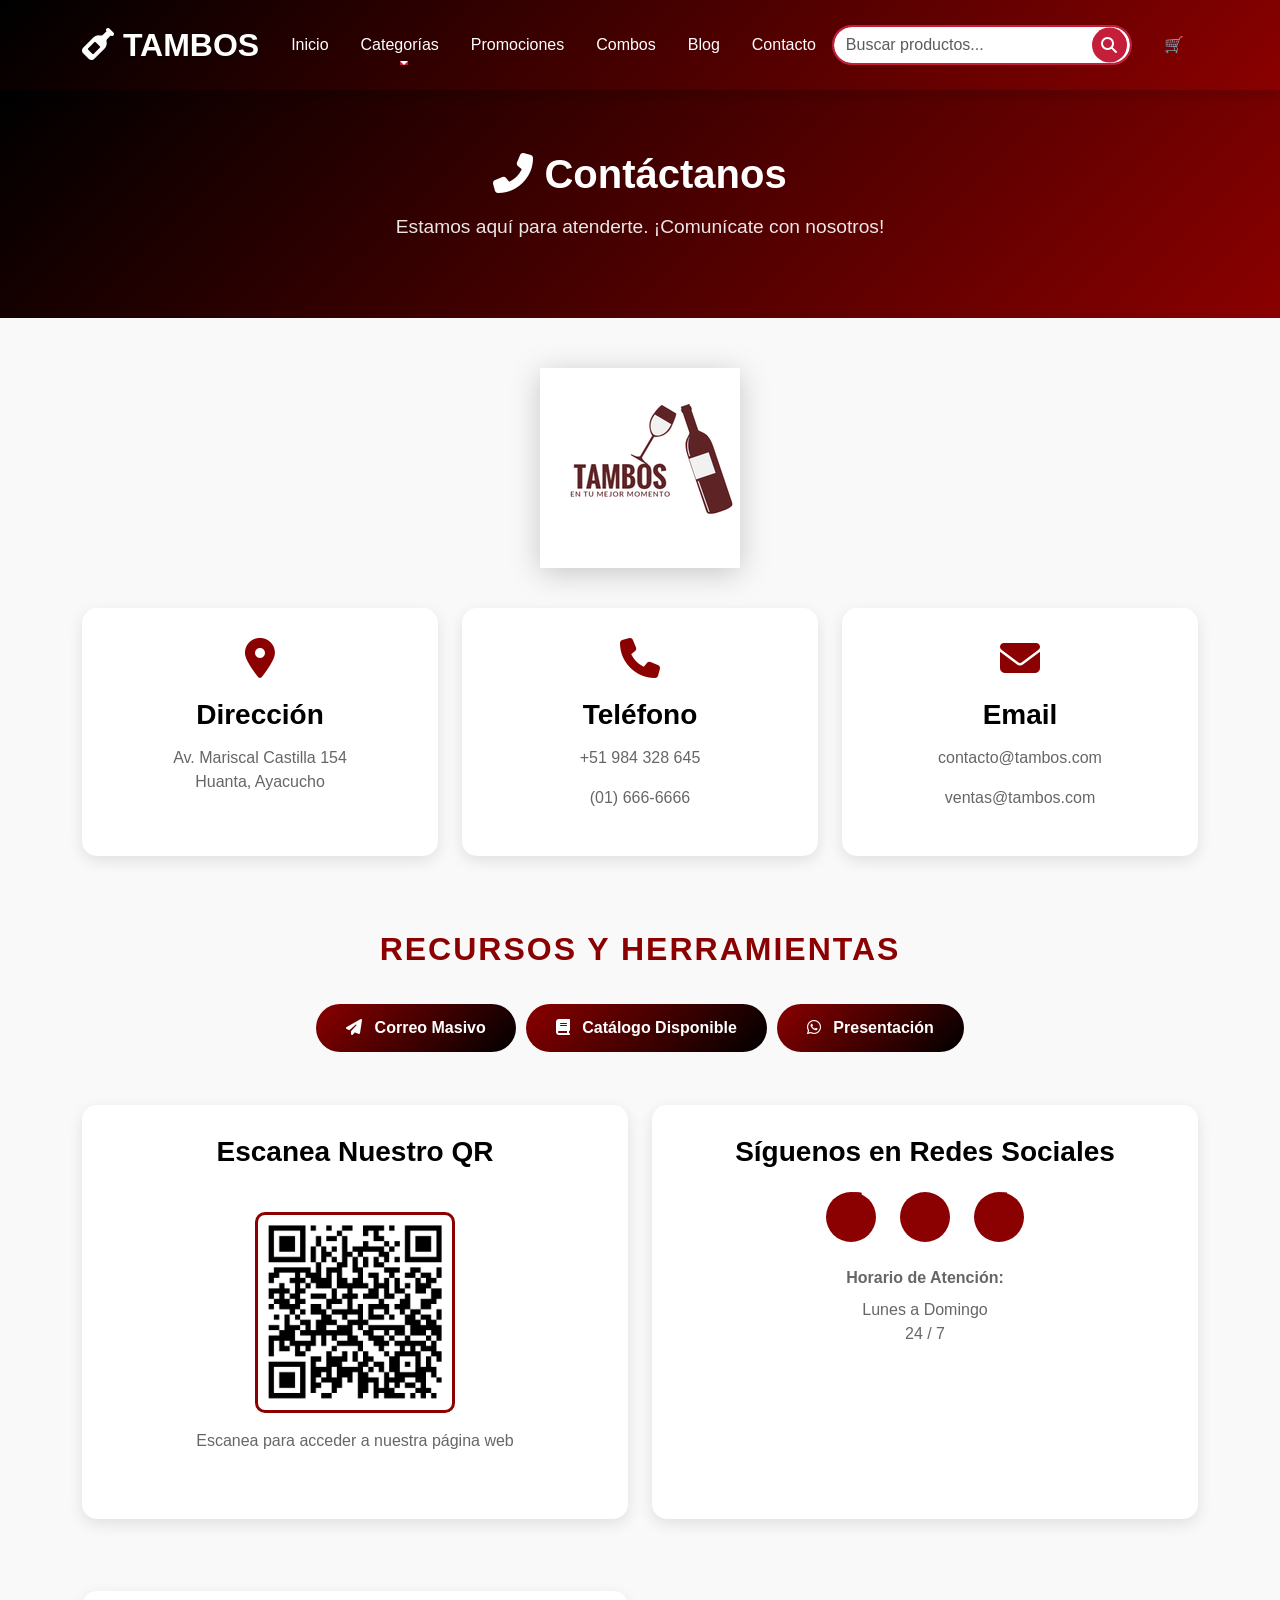
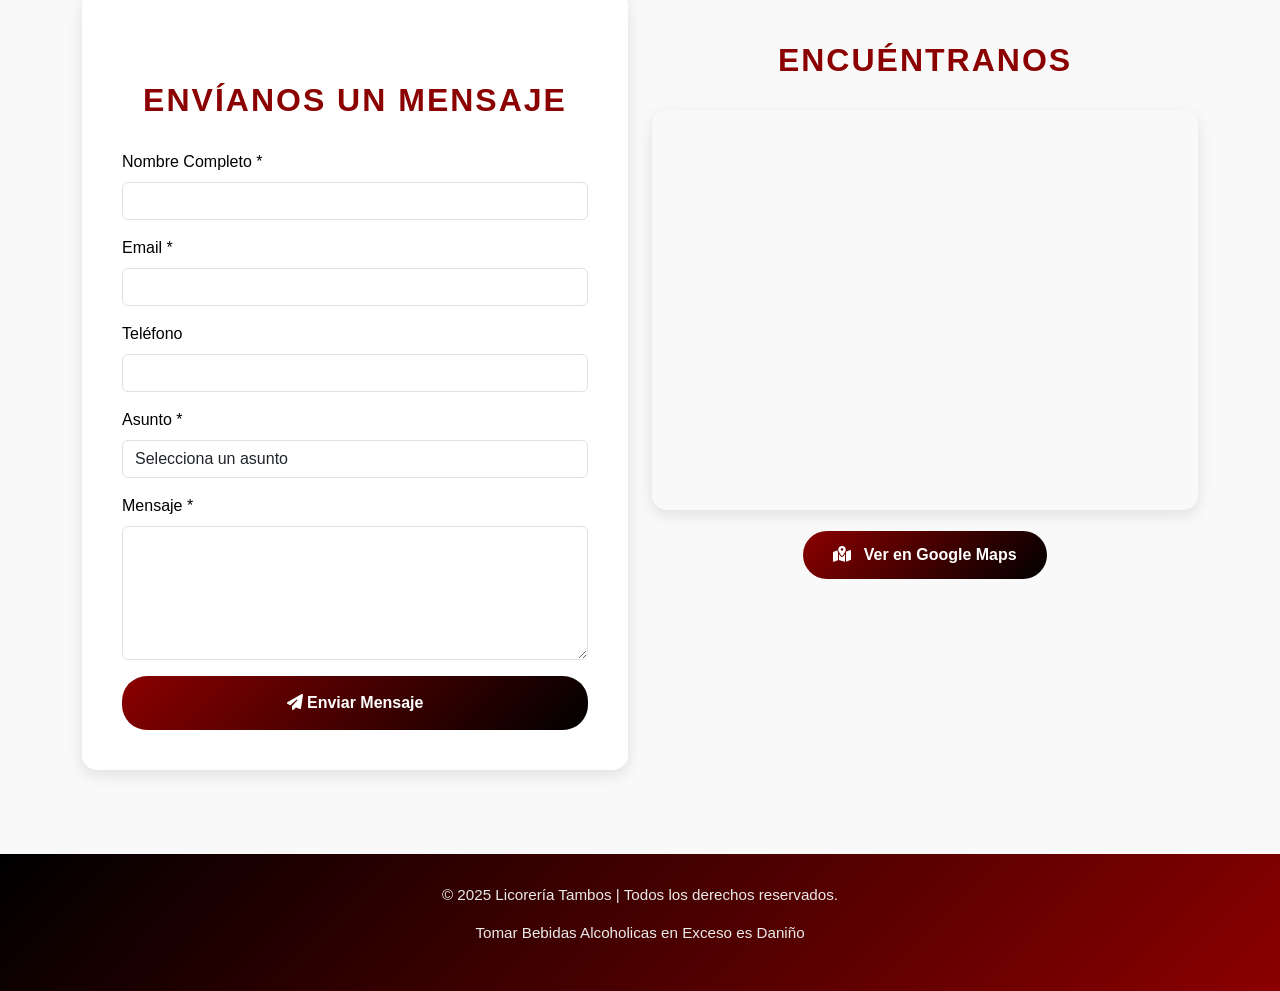
<file: contacto.html>
<!DOCTYPE html>
<html lang="en">
<head>
    <meta charset="UTF-8">
    <meta name="viewport" content="width=device-width, initial-scale=1.0">
    <title>Contactanos</title>
    <link href="https://cdn.jsdelivr.net/npm/bootstrap@5.3.3/dist/css/bootstrap.min.css" rel="stylesheet">
    <link rel="stylesheet" href="https://cdnjs.cloudflare.com/ajax/libs/font-awesome/6.4.0/css/all.min.css">
     <link rel="stylesheet" href="styles.css">
    <style>
       
        footer {
            background: linear-gradient(135deg, #000000, #8B0000);
            color: white;
            padding: 30px 0;
            text-align: center;
            margin-top: 60px;
        }

        /* Estilos del contenido de contacto */
        .contact-header {
            background: linear-gradient(135deg, #000000, #8B0000);
            color: white;
            padding: 60px 0;
            text-align: center;
            margin-bottom: 50px;
        }

        .contact-header h1 {
            font-size: 2.5rem;
            font-weight: bold;
            margin-bottom: 15px;
        }

        .contact-header p {
            font-size: 1.2rem;
            opacity: 0.9;
        }

        .section-title {
            color: var(--color-primary);
            font-weight: bold;
            margin-bottom: 30px;
            text-align: center;
            font-size: 2rem;
        }

        .info-card {
            background: white;
            border-radius: 15px;
            padding: 30px;
            box-shadow: 0 5px 15px rgba(0,0,0,0.1);
            height: 100%;
            transition: transform 0.3s;
        }

        .info-card:hover {
            transform: translateY(-5px);
            box-shadow: 0 8px 25px rgba(139,0,0,0.2);
        }

        .info-card i {
            font-size: 2.5rem;
            color: var(--color-primary);
            margin-bottom: 20px;
        }

        .info-card h3 {
            color: var(--color-dark);
            font-weight: bold;
            margin-bottom: 15px;
        }

        .info-card p, .info-card a {
            color: #666;
            text-decoration: none;
        }

        .info-card a:hover {
            color: var(--color-primary);
        }

        .btn-action {
            background: linear-gradient(135deg, #8B0000, #000000);
            color: white;
            border: none;
            padding: 12px 30px;
            border-radius: 25px;
            font-weight: bold;
            transition: all 0.3s;
            text-decoration: none;
            display: inline-block;
            margin: 5px;
        }

        .btn-action:hover {
            transform: scale(1.05);
            box-shadow: 0 5px 15px rgba(139,0,0,0.3);
            color: white;
        }

        .btn-action i {
            margin-right: 8px;
        }

        .social-links a {
            display: inline-block;
            width: 50px;
            height: 50px;
            line-height: 50px;
            text-align: center;
            border-radius: 50%;
            background: var(--color-primary);
            color: white;
            margin: 0 10px;
            font-size: 1.5rem;
            transition: all 0.3s;
        }

        .social-links a:hover {
            background: var(--color-dark);
            transform: scale(1.1);
        }

        .form-container {
            background: white;
            border-radius: 15px;
            padding: 40px;
            box-shadow: 0 5px 15px rgba(0,0,0,0.1);
        }

        .form-control:focus {
            border-color: var(--color-primary);
            box-shadow: 0 0 0 0.2rem rgba(139,0,0,0.25);
        }

        .btn-submit {
            background: linear-gradient(135deg, #8B0000, #000000);
            color: white;
            border: none;
            padding: 15px 50px;
            border-radius: 25px;
            font-weight: bold;
            width: 100%;
            transition: all 0.3s;
        }

        .btn-submit:hover {
            transform: translateY(-2px);
            box-shadow: 0 5px 15px rgba(139,0,0,0.3);
        }

        .map-container {
            border-radius: 15px;
            overflow: hidden;
            box-shadow: 0 5px 15px rgba(0,0,0,0.1);
            height: 400px;
        }

        .map-container iframe {
            width: 100%;
            height: 100%;
            border: none;
        }

        .logo-container {
            text-align: center;
            margin-bottom: 40px;
        }

        .logo-container img {
            max-width: 200px;
            filter: drop-shadow(0 5px 15px rgba(0,0,0,0.2));
        }

        .qr-container {
            text-align: center;
            padding: 20px;
        }

        .qr-container img {
            max-width: 200px;
            border: 3px solid var(--color-primary);
            border-radius: 10px;
            padding: 10px;
            background: white;
        }

        .alert-success {
            background-color: #d4edda;
            border-color: #c3e6cb;
            color: #155724;
            border-radius: 10px;
            display: none;
        }

        @media (max-width: 768px) {
            .contact-header h1 {
                font-size: 2rem;
            }
            
            .info-card {
                margin-bottom: 20px;
            }
        }
    </style>
</head>
<body>

    <!-- Navbar -->
    <nav class="navbar navbar-expand-lg navbar-dark sticky-top">
        <div class="container">
            <a class="navbar-brand" href="#">
                <i class="fas fa-wine-bottle"></i> TAMBOS
            </a>
            <button class="navbar-toggler" type="button" data-bs-toggle="collapse" data-bs-target="#navbarNav">
                <span class="navbar-toggler-icon"></span>
            </button>
            <div class="collapse navbar-collapse" id="navbarNav">
                <ul class="navbar-nav ms-auto align-items-center">
                    <li class="nav-item"><a class="nav-link" href="index.html">Inicio</a></li>

                    <!-- Dropdown Categorías -->
                    <li class="nav-item dropdown">
                        <a class="nav-link dropdown-toggle" href="#" id="categoriasDropdown" role="button" data-bs-toggle="dropdown" aria-expanded="false">
                            Categorías
                        </a>
                        <ul class="dropdown-menu" aria-labelledby="categoriasDropdown">
                            <li><a class="dropdown-item" href="ron.html">Ron</a></li>
                            <li><a class="dropdown-item" href="pisco.html">Pisco</a></li>
                            <li><a class="dropdown-item" href="whisky.html">Whisky</a></li>
                        </ul>
                    </li>

                    <li class="nav-item"><a class="nav-link" href="promociones.html">Promociones</a></li>
                    <li class="nav-item"><a class="nav-link" href="combos.html">Combos</a></li>
                    <li class="nav-item"><a class="nav-link" href="blog.html">Blog</a></li>
                    <li class="nav-item"><a class="nav-link" href="contacto.html">Contacto</a></li>

                    <li class="nav-item">
                        <div class="search-box d-none d-lg-block">
                            <input type="text" class="form-control" placeholder="Buscar productos...">
                            <button><i class="fas fa-search"></i></button>
                        </div>
                    </li>

                    <li class="nav-item ms-3">
                        <div class="cart-icon">
                            <a class="nav-link" href="carrito.html">🛒 <span id="contadorCarrito" class="badge bg-danger"></span></a>
                        </div>
                    </li>
                </ul>
            </div>
        </div>
    </nav>

    <!-- Header de Contacto -->
    <div class="contact-header">
        <div class="container">
            <h1><i class="fas fa-phone-alt"></i> Contáctanos</h1>
            <p>Estamos aquí para atenderte. ¡Comunícate con nosotros!</p>
        </div>
    </div>

    <!-- Contenido Principal -->
    <div class="container mb-5">
        
        <!-- Logo -->
        <div class="logo-container">
            <img src="img/logo.png" alt="Logo Licorería Tambos">
        </div>

        <!-- Tarjetas de Información -->
        <div class="row mb-5">
            <div class="col-md-4 mb-4">
                <div class="info-card text-center">
                    <i class="fas fa-map-marker-alt"></i>
                    <h3>Dirección</h3>
                    <p>Av. Mariscal Castilla 154 <br>Huanta, Ayacucho</p>
                </div>
            </div>
            <div class="col-md-4 mb-4">
                <div class="info-card text-center">
                    <i class="fas fa-phone"></i>
                    <h3>Teléfono</h3>
                    <p><a>+51 984 328 645</a></p>
                    <p><a>(01) 666-6666</a></p>
                </div>
            </div>
            <div class="col-md-4 mb-4">
                <div class="info-card text-center">
                    <i class="fas fa-envelope"></i>
                    <h3>Email</h3>
                    <p><a>contacto@tambos.com</a></p>
                    <p><a>ventas@tambos.com</a></p>
                </div>
            </div>
        </div>

        <!-- Botones de Acción -->
        <div class="text-center mb-5">
            <h2 class="section-title">Recursos y Herramientas</h2>
            <div class="d-flex flex-wrap justify-content-center">
                <a href="https://dashboard.mailerlite.com/preview/1856801/emails/169069249404339219" class="btn-action">
                    <i class="fas fa-paper-plane"></i> Correo Masivo
                </a>
                <a href="https://heyzine.com/flip-book/011daf7652.html" class="btn-action" onclick="descargarCatalogo(); return false;">
                    <i class="fas fa-book"></i> Catálogo Disponible
                </a>
                <a href="#" target="_blank" class="btn-action">
                    <i class="fab fa-whatsapp"></i> Presentación
                </a>
            </div>
        </div>

        <!-- Código QR y Redes Sociales -->
        <div class="row mb-5">
            <div class="col-md-6 mb-4">
                <div class="info-card">
                    <h3 class="text-center mb-4">Escanea Nuestro QR</h3>
                    <div class="qr-container">
                        <img src="img/qr.jpg" alt="QR Code">
                        <p class="mt-3 text-center">Escanea para acceder a nuestra página web</p>
                    </div>
                </div>
            </div>
            <div class="col-md-6 mb-4">
                <div class="info-card">
                    <h3 class="text-center mb-4">Síguenos en Redes Sociales</h3>
                    <div class="social-links text-center">
                        <a href="https://facebook.com" target="_blank" title="Facebook">
                            <i class="fab fa-facebook-f"></i>
                        </a>
                        <a href="https://instagram.com" target="_blank" title="Instagram">
                            <i class="fab fa-instagram"></i>
                        </a>
                        <a href="https://tiktok.com" target="_blank" title="TikTok">
                            <i class="fab fa-tiktok"></i>
                        </a>
                    </div>
                    <div class="text-center mt-4">
                        <p class="mb-2"><strong>Horario de Atención:</strong></p>
                        <p>Lunes a Domingo<br>24 / 7</p>
                    </div>
                </div>
            </div>
        </div>

        <!-- Formulario y Mapa -->
        <div class="row">
            <div class="col-lg-6 mb-4">
                <div class="form-container">
                    <h2 class="section-title">Envíanos un Mensaje</h2>
                    <div class="alert alert-success" id="mensajeExito">
                        <i class="fas fa-check-circle"></i> ¡Tu mensaje ha sido enviado exitosamente! Te contactaremos pronto.
                    </div>
                    <form id="contactForm">
                        <div class="mb-3">
                            <label for="nombre" class="form-label">Nombre Completo *</label>
                            <input type="text" class="form-control" id="nombre" required>
                        </div>
                        <div class="mb-3">
                            <label for="email" class="form-label">Email *</label>
                            <input type="email" class="form-control" id="email" required>
                        </div>
                        <div class="mb-3">
                            <label for="telefono" class="form-label">Teléfono</label>
                            <input type="tel" class="form-control" id="telefono">
                        </div>
                        <div class="mb-3">
                            <label for="asunto" class="form-label">Asunto *</label>
                            <select class="form-control" id="asunto" required>
                                <option value="">Selecciona un asunto</option>
                                <option value="consulta">Consulta General</option>
                                <option value="pedido">Realizar Pedido</option>
                                <option value="reclamo">Reclamo</option>
                                <option value="sugerencia">Sugerencia</option>
                            </select>
                        </div>
                        <div class="mb-3">
                            <label for="mensaje" class="form-label">Mensaje *</label>
                            <textarea class="form-control" id="mensaje" rows="5" required></textarea>
                        </div>
                        <button type="submit" class="btn-submit">
                            <i class="fas fa-paper-plane"></i> Enviar Mensaje
                        </button>
                    </form>
                </div>
            </div>
            <div class="col-lg-6 mb-4">
                <h2 class="section-title">Encuéntranos</h2>
                <div class="map-container">
                    <iframe src="https://www.google.com/maps/embed?pb=!1m18!1m12!1m3!1d3901.3027943654814!2d-77.04282668522385!3d-12.046373991460998!2m3!1f0!2f0!3f0!3m2!1i1024!2i768!4f13.1!3m3!1m2!1s0x9105c8b5b4e6b0c7%3A0x7f4a5c0e6c0c0c0c!2sLima%2C%20Per%C3%BA!5e0!3m2!1ses!2spe!4v1620000000000!5m2!1ses!2spe" allowfullscreen="" loading="lazy"></iframe>
                </div>
                <div class="mt-3 text-center">
                    <a href="https://www.google.com/maps/place/TAMBOS+VINOS+Y+LICORES/@-12.939419,-74.251364,1225m/data=!3m2!1e3!4b1!4m6!3m5!1s0x910d830832061ac1:0xc6023a01a0210ead!8m2!3d-12.939419!4d-74.2487891!16s%2Fg%2F11txhkxm4y?entry=ttu&g_ep=EgoyMDI1MTEwOS4wIKXMDSoASAFQAw%3D%3D" target="_blank" class="btn-action">
                        <i class="fas fa-map-marked-alt"></i> Ver en Google Maps
                    </a>
                </div>
            </div>
        </div>
    </div>

    <footer>
        <p>&copy; 2025 Licorería Tambos | Todos los derechos reservados.</p>
        <p>Tomar Bebidas Alcoholicas en Exceso es Daniño</p>
    </footer>

    <script src="https://cdn.jsdelivr.net/npm/bootstrap@5.3.3/dist/js/bootstrap.bundle.min.js"></script>
    <script>
        // Simulación de envío de formulario
        document.getElementById('contactForm').addEventListener('submit', function(e) {
            e.preventDefault();
            
            // Obtener valores
            const nombre = document.getElementById('nombre').value;
            const email = document.getElementById('email').value;
            const telefono = document.getElementById('telefono').value;
            const asunto = document.getElementById('asunto').value;
            const mensaje = document.getElementById('mensaje').value;
            
            // Validación básica
            if (!nombre || !email || !asunto || !mensaje) {
                alert('Por favor, completa todos los campos obligatorios.');
                return;
            }
            
            // Simular envío (en producción aquí iría la llamada al servidor)
            console.log('Datos del formulario:', {
                nombre: nombre,
                email: email,
                telefono: telefono,
                asunto: asunto,
                mensaje: mensaje
            });
            
            // Mostrar mensaje de éxito
            document.getElementById('mensajeExito').style.display = 'block';
            
            // Limpiar formulario
            this.reset();
            
            // Ocultar mensaje después de 5 segundos
            setTimeout(function() {
                document.getElementById('mensajeExito').style.display = 'none';
            }, 5000);
            
            // Scroll suave al mensaje
            document.getElementById('mensajeExito').scrollIntoView({ behavior: 'smooth', block: 'center' });
        });
        
        // Función para descargar catálogo
        function descargarCatalogo() {
            alert('¡Descargando catálogo! En producción, aquí se descargaría un PDF con todos nuestros productos.');
            // En producción: window.location.href = 'catalogos/catalogo-tambos-2025.pdf';
        }
        
        // Animación suave al hacer scroll
        document.querySelectorAll('a[href^="#"]').forEach(anchor => {
            anchor.addEventListener('click', function (e) {
                e.preventDefault();
                const target = document.querySelector(this.getAttribute('href'));
                if (target) {
                    target.scrollIntoView({
                        behavior: 'smooth',
                        block: 'start'
                    });
                }
            });
        });
    </script>
</body>
</html>
</file>
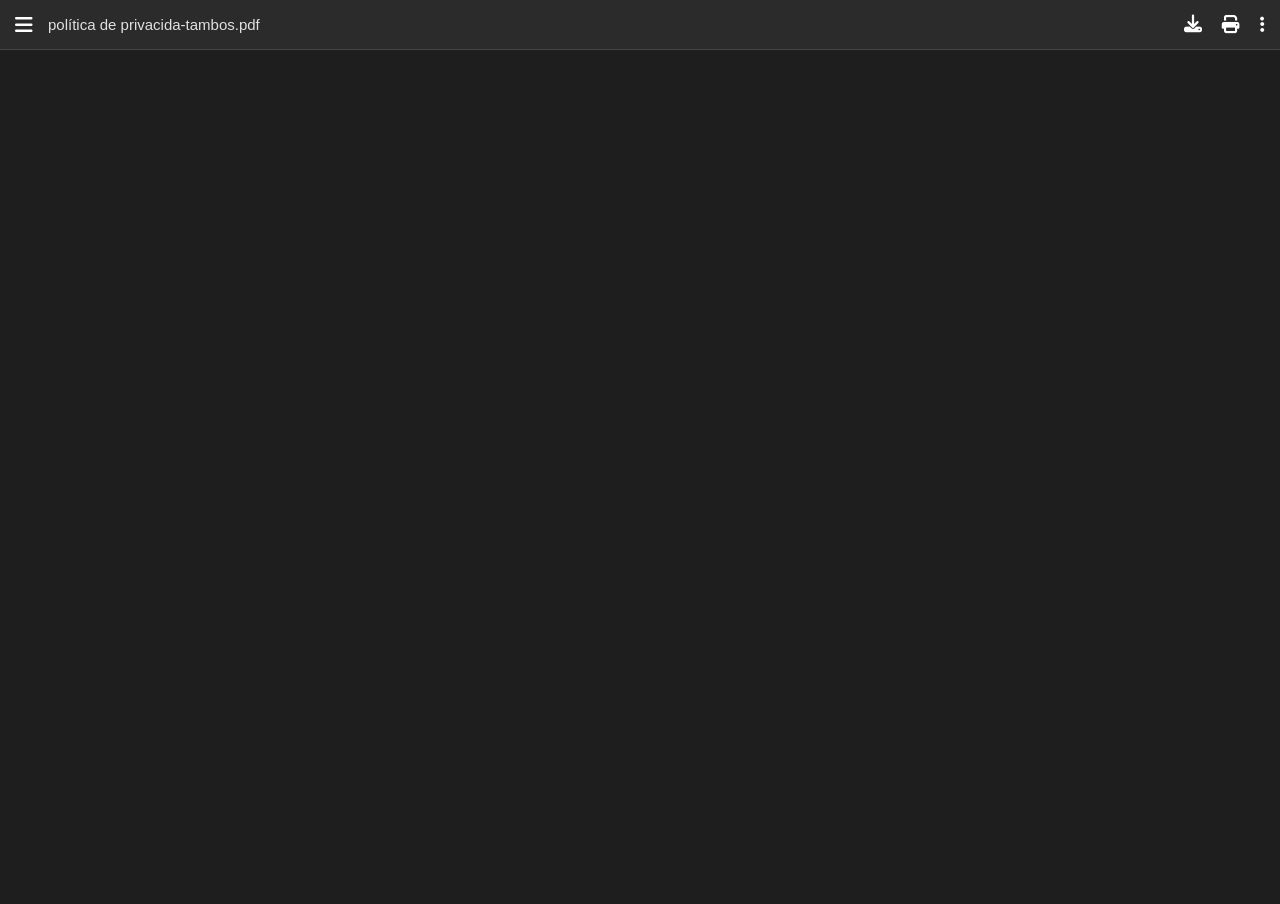
<file: privacidad.html>
<!DOCTYPE html>
<html lang="es">
<head>
    <meta charset="UTF-8">
    <title>Política de Privacidad</title>

    <!-- ICONOS -->
    <link rel="stylesheet" href="https://cdnjs.cloudflare.com/ajax/libs/font-awesome/6.5.0/css/all.min.css">

    <style>
        body {
            margin: 0;
            padding: 0;
            font-family: Arial, Helvetica, sans-serif;
            background: #1e1e1e;
        }

        /* ---------- CABECERA ESTILO GOOGLE PDF ---------- */
        .pdf-header {
            width: 100%;
            height: 50px;
            background: #2b2b2b;
            color: white;
            display: flex;
            align-items: center;
            justify-content: space-between;
            padding: 0 15px;
            box-sizing: border-box;
            border-bottom: 1px solid #444;
        }

        .left-section {
            display: flex;
            align-items: center;
            gap: 15px;
        }

        .left-section i {
            font-size: 20px;
            cursor: pointer;
        }

        .filename {
            font-size: 15px;
            color: #e0e0e0;
        }

        .right-section {
            display: flex;
            align-items: center;
            gap: 20px;
        }

        .right-section i {
            font-size: 18px;
            cursor: pointer;
        }

        /* ---------- AREA DEL PDF ---------- */
        iframe {
            width: 100%;
            height: calc(100vh - 50px);
            border: none;
        }
    </style>
</head>
<body>

<!-- CABECERA ESTILO GOOGLE VIEWER -->
<div class="pdf-header">

    <!-- IZQUIERDA: iconos + nombre -->
    <div class="left-section">
        <i class="fas fa-bars"></i>
        <span class="filename">política de privacida-tambos.pdf</span>
    </div>

    <!-- DERECHA: acciones -->
    <div class="right-section">
        <a href="https://drive.google.com/uc?export=download&id=1sJ3BoIyNuw8MZ2FHPGWK8Z36cJqRy570" style="color:white;">
            <i class="fas fa-download" title="Descargar"></i>
        </a>
        <i class="fas fa-print" title="Imprimir"></i>
        <i class="fas fa-ellipsis-vertical" title="Opciones"></i>
    </div>

</div>

<!-- PDF MOSTRADO DIRECTO -->
<iframe src="https://drive.google.com/file/d/1sJ3BoIyNuw8MZ2FHPGWK8Z36cJqRy570/preview"></iframe>

</body>
</html>
</file>
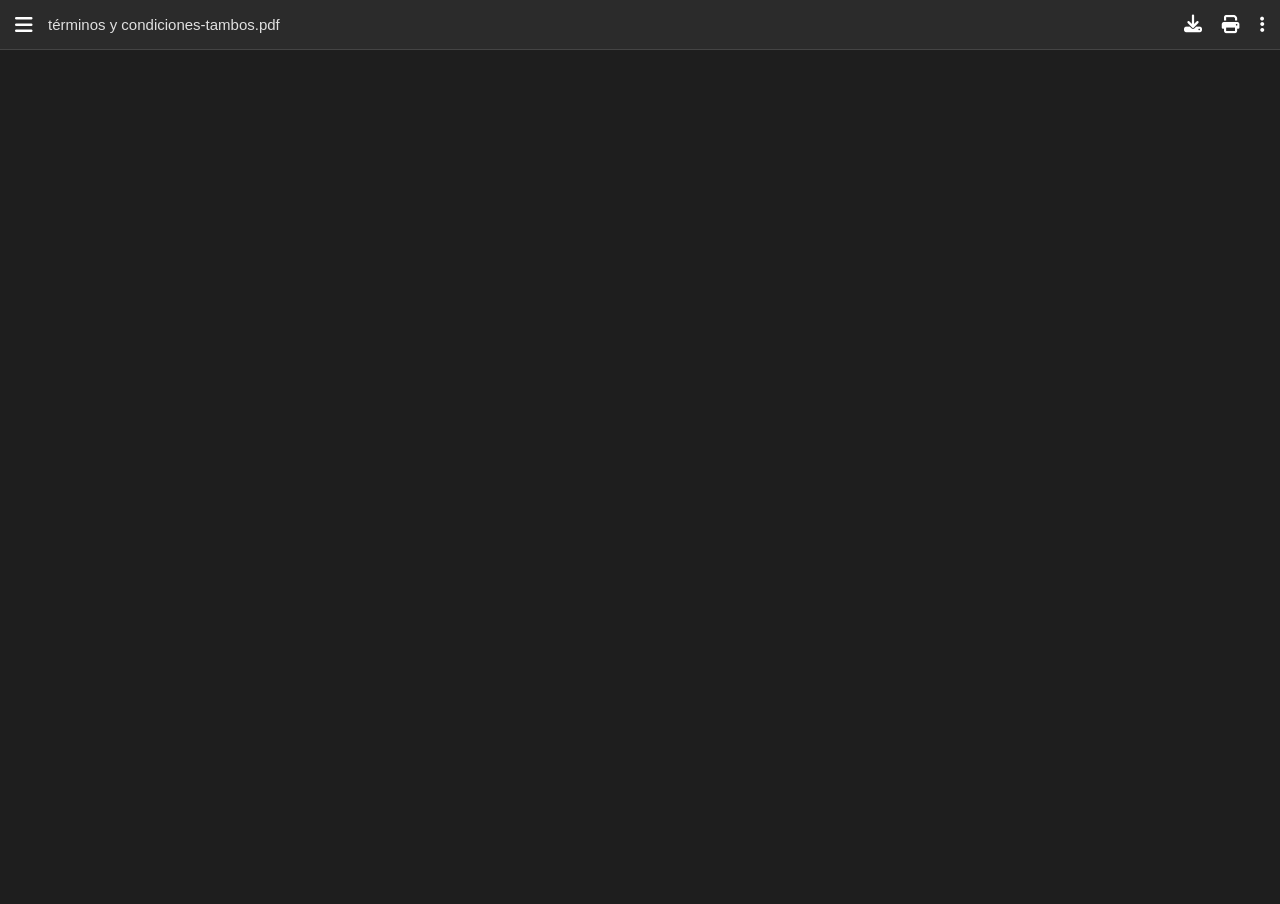
<file: terminos.html>
<!DOCTYPE html>
<html lang="es">
<head>
    <meta charset="UTF-8">
    <title>Términos y Condiciones</title>

    <!-- ICONOS -->
    <link rel="stylesheet" href="https://cdnjs.cloudflare.com/ajax/libs/font-awesome/6.5.0/css/all.min.css">

    <style>
        body {
            margin: 0;
            padding: 0;
            font-family: Arial, Helvetica, sans-serif;
            background: #1e1e1e;
        }

        /* ---------- CABECERA ESTILO GOOGLE PDF ---------- */
        .pdf-header {
            width: 100%;
            height: 50px;
            background: #2b2b2b;
            color: white;
            display: flex;
            align-items: center;
            justify-content: space-between;
            padding: 0 15px;
            box-sizing: border-box;
            border-bottom: 1px solid #444;
        }

        .left-section {
            display: flex;
            align-items: center;
            gap: 15px;
        }

        .left-section i {
            font-size: 20px;
            cursor: pointer;
        }

        .filename {
            font-size: 15px;
            color: #e0e0e0;
        }

        .right-section {
            display: flex;
            align-items: center;
            gap: 20px;
        }

        .right-section i {
            font-size: 18px;
            cursor: pointer;
        }

        /* ---------- AREA DEL PDF ---------- */
        iframe {
            width: 100%;
            height: calc(100vh - 50px);
            border: none;
        }
    </style>
</head>
<body>

<!-- CABECERA ESTILO GOOGLE VIEWER -->
<div class="pdf-header">

    <!-- IZQUIERDA: iconos + nombre -->
    <div class="left-section">
        <i class="fas fa-bars"></i>
        <span class="filename">términos y condiciones-tambos.pdf</span>
    </div>

    <!-- DERECHA: acciones -->
    <div class="right-section">
        <a href="https://drive.google.com/file/d/1wpezHDoz94OqJ4wgWai4jZJbY3_JfHy9/" style="color:white;">
            <i class="fas fa-download" title="Descargar"></i>
        </a>
        <i class="fas fa-print" title="Imprimir"></i>
        <i class="fas fa-ellipsis-vertical" title="Opciones"></i>
    </div>

</div>

<!-- PDF MOSTRADO DIRECTO -->
<iframe src="https://drive.google.com/file/d/1wpezHDoz94OqJ4wgWai4jZJbY3_JfHy9/preview"></iframe>

</body>
</html>
</file>
<file: styles.css>
:root {
      --color-primary: #8B0000;
      --color-secondary: #000000;
      --color-accent: #C41E3A;
      --color-light: #FFFFFF;
    }

    body {
      font-family: 'Segoe UI', Tahoma, Geneva, Verdana, sans-serif;
      color: var(--color-secondary);
      background-color: #f9f9f9;
    }

    /* Navbar */
    .navbar {
      background: linear-gradient(135deg, var(--color-secondary) 0%, var(--color-primary) 100%);
      box-shadow: 0 4px 12px rgba(0,0,0,0.15);
      padding: 1rem 0;
    }

    .navbar-brand {
      font-size: 2rem;
      font-weight: bold;
      color: var(--color-light) !important;
      text-shadow: 2px 2px 4px rgba(0,0,0,0.3);
      transition: transform 0.3s;
    }

    .navbar-brand:hover {
      transform: scale(1.05);
    }

    .nav-link {
      color: var(--color-light) !important;
      font-weight: 500;
      margin: 0 0.5rem;
      position: relative;
      transition: all 0.3s;
    }

    .nav-link:after {
      content: '';
      position: absolute;
      bottom: 0;
      left: 50%;
      width: 0;
      height: 2px;
      background: var(--color-accent);
      transition: all 0.3s;
      transform: translateX(-50%);
    }

    .nav-link:hover:after {
      width: 80%;
    }

    .dropdown-menu {
      background-color: var(--color-secondary);
      border: none;
      box-shadow: 0 4px 10px rgba(0,0,0,0.3);
    }

    .dropdown-item {
      color: var(--color-light);
      transition: background 0.3s;
    }

    .dropdown-item:hover {
      background-color: var(--color-accent);
      color: #fff;
    }

    .search-box {
      position: relative;
      width: 300px;
    }

    .search-box input {
      border-radius: 25px;
      padding-right: 45px;
      border: 2px solid var(--color-accent);
    }

    .search-box button {
      position: absolute;
      right: 5px;
      top: 50%;
      transform: translateY(-50%);
      background: var(--color-accent);
      border: none;
      border-radius: 50%;
      width: 35px;
      height: 35px;
      color: white;
    }

    /* Footer general */
footer {
  background: linear-gradient(135deg, var(--color-secondary) 0%, var(--color-primary) 100%);
  color: var(--color-light);
  padding: 40px 0;
  margin-top: 50px;
}

footer h5 {
  font-weight: bold;
  margin-bottom: 1rem;
}

footer p {
  color: #eaeaea;
  font-size: 0.95rem;
}

footer a {
  color: #f1f1f1;
  text-decoration: none;
  transition: color 0.3s;
}

footer a:hover {
  color: var(--color-accent);
}

/* Íconos redes */
.social-icons i {
  font-size: 1.3rem;
  margin-right: 15px;
  color: #fff;
  transition: color 0.3s, transform 0.3s;
  cursor: pointer;
}

.social-icons i:hover {
  color: var(--color-accent);
  transform: scale(1.2);
}

/* QR apartado */
.qr-footer {
  width: 100px;
  height: 100px;
  border-radius: 10px;
  border: 2px solid rgba(255,255,255,0.3);
  margin-top: 10px;
  transition: transform 0.3s ease, border-color 0.3s ease;
}

.qr-footer:hover {
  transform: scale(1.05);
  border-color: var(--color-accent);
}

/* Línea inferior */
.footer-bottom {
  background-color: rgba(0,0,0,0.3);
  text-align: center;
  padding: 15px 0;
  font-size: 0.9rem;
  margin-top: 20px;
}

/*Combos*/

    /* Hero Banner Combos */
    .combos-hero {
      background: linear-gradient(135deg, #8B0000 0%, #000000 50%, #8B0000 100%);
      color: white;
      padding: 80px 0;
      position: relative;
      overflow: hidden;
      margin-bottom: 60px;
    }

    .combos-hero::before {
      content: '🎉🍾🎁';
      position: absolute;
      font-size: 15rem;
      opacity: 0.05;
      top: -50px;
      right: -50px;
      animation: float 6s ease-in-out infinite;
    }

    @keyframes float {
      0%, 100% { transform: translateY(0px) rotate(0deg); }
      50% { transform: translateY(-20px) rotate(5deg); }
    }

    .combos-hero h1 {
      font-size: 3.5rem;
      font-weight: bold;
      margin-bottom: 20px;
      text-shadow: 3px 3px 6px rgba(0, 0, 0, 0.5);
      animation: slideInLeft 1s;
    }

    .combos-hero p {
      font-size: 1.4rem;
      margin-bottom: 30px;
      animation: slideInRight 1s;
    }

    @keyframes slideInLeft {
      from { opacity: 0; transform: translateX(-50px); }
      to { opacity: 1; transform: translateX(0); }
    }

    @keyframes slideInRight {
      from { opacity: 0; transform: translateX(50px); }
      to { opacity: 1; transform: translateX(0); }
    }

    /* Filtros de campaña */
    .campaign-filters {
      display: flex;
      justify-content: center;
      gap: 15px;
      margin-bottom: 50px;
      flex-wrap: wrap;
    }

    .filter-btn {
      background: white;
      border: 2px solid var(--color-primary);
      color: var(--color-primary);
      padding: 12px 30px;
      border-radius: 30px;
      font-weight: bold;
      cursor: pointer;
      transition: all 0.3s;
      box-shadow: 0 3px 10px rgba(0, 0, 0, 0.1);
    }

    .filter-btn:hover, .filter-btn.active {
      background: linear-gradient(135deg, var(--color-primary), var(--color-secondary));
      color: white;
      transform: translateY(-3px);
      box-shadow: 0 6px 20px rgba(139, 0, 0, 0.3);
    }

    .filter-btn i {
      margin-right: 8px;
    }

    /* Títulos de sección */
    .section-title {
      color: var(--color-primary);
      font-weight: bold;
      font-size: 2.5rem;
      text-align: center;
      margin: 50px 0 40px;
      position: relative;
      text-transform: uppercase;
      letter-spacing: 2px;
    }

    .section-title::before {
      content: '';
      position: absolute;
      left: 50%;
      bottom: -15px;
      transform: translateX(-50%);
      width: 150px;
      height: 4px;
      background: linear-gradient(90deg, transparent, var(--color-gold), transparent);
    }

    /* Tarjetas de Combo - Diseño Horizontal Premium */
    .combo-card {
      background: white;
      border-radius: 25px;
      overflow: hidden;
      box-shadow: 0 10px 30px rgba(0, 0, 0, 0.15);
      transition: all 0.4s cubic-bezier(0.175, 0.885, 0.32, 1.275);
      margin-bottom: 30px;
      position: relative;
      border: 3px solid transparent;
    }

    .combo-card:hover {
      transform: translateY(-10px);
      box-shadow: 0 20px 50px rgba(139, 0, 0, 0.3);
      border-color: var(--color-gold);
    }

    .combo-card-inner {
      display: flex;
      flex-direction: row;
      align-items: stretch;
    }

    .combo-image-section {
      flex: 0 0 40%;
      position: relative;
      overflow: hidden;
      background: linear-gradient(135deg, #f5f5f5, #e0e0e0);
    }

    .combo-card img {
      width: 100%;
      height: 100%;
      object-fit: cover;
      transition: transform 0.5s ease;
    }

    .combo-card:hover img {
      transform: scale(1.2) rotate(3deg);
    }

    .combo-badge {
      position: absolute;
      top: 20px;
      left: 20px;
      background: linear-gradient(135deg, var(--color-gold), #FFA500);
      color: var(--color-dark);
      padding: 10px 20px;
      border-radius: 25px;
      font-weight: bold;
      font-size: 0.9rem;
      z-index: 2;
      box-shadow: 0 4px 15px rgba(0, 0, 0, 0.3);
      animation: wiggle 2s infinite;
    }

    @keyframes wiggle {
      0%, 100% { transform: rotate(0deg); }
      25% { transform: rotate(-5deg); }
      75% { transform: rotate(5deg); }
    }

    .campaign-tag {
      position: absolute;
      top: 20px;
      right: 20px;
      padding: 8px 16px;
      border-radius: 20px;
      font-size: 0.85rem;
      font-weight: bold;
      z-index: 2;
      box-shadow: 0 3px 10px rgba(0, 0, 0, 0.3);
      animation: pulse 2s infinite;
    }

    .tag-navidad {
      background: linear-gradient(135deg, #c41e3a, #165b33);
      color: white;
    }

    .tag-aniversario {
      background: linear-gradient(135deg, #FFD700, #FFA500);
      color: var(--color-dark);
    }

    .tag-verano {
      background: linear-gradient(135deg, #00BFFF, #1E90FF);
      color: white;
    }

    .tag-san-valentin {
      background: linear-gradient(135deg, #FF1493, #FF69B4);
      color: white;
    }

    .combo-content-section {
      flex: 1;
      padding: 30px;
      display: flex;
      flex-direction: column;
      justify-content: space-between;
    }

    .combo-header h3 {
      color: var(--color-dark);
      font-size: 1.8rem;
      font-weight: bold;
      margin-bottom: 15px;
    }

    .combo-description {
      color: #666;
      font-size: 1rem;
      margin-bottom: 20px;
      line-height: 1.6;
    }

    .combo-items {
      background: linear-gradient(135deg, #f8f9fa, #e9ecef);
      border-radius: 15px;
      padding: 20px;
      margin-bottom: 20px;
    }

    .combo-items h6 {
      color: var(--color-primary);
      font-weight: bold;
      margin-bottom: 15px;
      font-size: 1rem;
      text-align: center;
    }

    .producto-mini-card {
      background: white;
      border-radius: 10px;
      overflow: hidden;
      box-shadow: 0 2px 8px rgba(0, 0, 0, 0.1);
      transition: all 0.3s;
      margin-bottom: 10px;
    }

    .producto-mini-card:hover {
      transform: translateY(-3px);
      box-shadow: 0 4px 12px rgba(139, 0, 0, 0.2);
    }

    .producto-mini-card img {
      width: 100%;
      aspect-ratio: 1 / 1;
      object-fit: cover;
    }

    .producto-mini-info {
      padding: 10px;
    }

    .producto-mini-info h6 {
      color: var(--color-dark);
      font-size: 0.85rem;
      font-weight: bold;
      margin-bottom: 5px;
      min-height: 40px;
      display: -webkit-box;
      -webkit-line-clamp: 2;
      -webkit-box-orient: vertical;
      overflow: hidden;
      text-align: left;
    }

    .producto-mini-info p {
      color: #666;
      font-size: 0.75rem;
      margin-bottom: 8px;
      min-height: 36px;
      display: -webkit-box;
      -webkit-line-clamp: 2;
      -webkit-box-orient: vertical;
      overflow: hidden;
      line-height: 1.3;
    }

    .precio-mini {
      color: var(--color-secondary);
      font-weight: bold;
      font-size: 0.9rem;
      display: block;
      text-align: center;
      background: linear-gradient(135deg, #fff5f5, #ffe5e5);
      padding: 5px;
      border-radius: 5px;
    }

    .combo-footer {
      display: flex;
      justify-content: space-between;
      align-items: center;
      gap: 20px;
    }

    .combo-pricing {
      flex: 1;
    }

    .combo-price-old {
      color: #999;
      text-decoration: line-through;
      font-size: 1rem;
      display: block;
    }

    .combo-price {
      color: var(--color-secondary);
      font-size: 2.2rem;
      font-weight: bold;
      display: block;
    }

    .combo-savings {
      color: #28a745;
      font-size: 0.9rem;
      font-weight: bold;
      display: block;
      margin-top: 5px;
    }

    .btn-combo {
      background: linear-gradient(135deg, var(--color-secondary), var(--color-primary));
      border: none;
      color: white;
      font-weight: bold;
      border-radius: 30px;
      padding: 15px 40px;
      font-size: 1rem;
      transition: all 0.3s;
      position: relative;
      overflow: hidden;
      box-shadow: 0 5px 15px rgba(139, 0, 0, 0.3);
    }

    .btn-combo::before {
      content: '';
      position: absolute;
      top: 50%;
      left: 50%;
      width: 0;
      height: 0;
      border-radius: 50%;
      background: rgba(255, 255, 255, 0.3);
      transform: translate(-50%, -50%);
      transition: width 0.6s, height 0.6s;
    }

    .btn-combo:hover::before {
      width: 400px;
      height: 400px;
    }

    .btn-combo:hover {
      transform: translateY(-3px);
      box-shadow: 0 10px 25px rgba(139, 0, 0, 0.5);
    }

    .btn-combo i {
      margin-right: 10px;
    }



    /* Responsive */
    @media (max-width: 992px) {
      .combo-card-inner {
        flex-direction: column;
      }

      .combo-image-section {
        flex: 0 0 300px;
      }

      .combos-hero h1 {
        font-size: 2.5rem;
      }

      .combo-footer {
        flex-direction: column;
        gap: 15px;
      }

      .btn-combo {
        width: 100%;
      }
    }

    /* Animación de entrada */
    @keyframes fadeInUp {
      from {
        opacity: 0;
        transform: translateY(30px);
      }
      to {
        opacity: 1;
        transform: translateY(0);
      }
    }

    .combo-card {
      animation: fadeInUp 0.6s ease-out;
    }
   /*Delibery*/
     .delivery-banner {
    background: #f8f8f8;
    padding: 60px 20px;
    border-radius: 10px;
    margin: 60px auto;
    box-shadow: 0 5px 20px rgba(0, 0, 0, 0.05);
  }

  .delivery-banner h2 {
    font-weight: 700;
    font-size: 2.2rem;
    color: #111;
  }

  .delivery-banner h2 span {
    color: #C41E3A;
  }

  .delivery-banner h2 em {
    font-family: 'Pacifico', cursive;
    font-style: normal;
    color: #000;
  }

  .delivery-banner p {
    color: #333;
    font-size: 1.1rem;
    margin-top: 10px;
  }

  .delivery-icons .icono {
    width: 50px;
    height: 50px;
    margin: 0 10px;
    filter: hue-rotate(25deg) saturate(1.2);
  }

  .delivery-image .moto {
    width: 160px;
    animation: moverMoto 2.5s infinite ease-in-out;
  }

  @keyframes moverMoto {
    0%, 100% {
      transform: translateX(0);
    }

    50% {
      transform: translateX(10px);
    }
  }

  @media (max-width: 768px) {
    .delivery-banner {
      text-align: center;
    }

    .delivery-image {
      margin-top: 20px;
    }
  }

  /*Productos destacado*/
  .productos-destacados {
    background-color: #faf7f7;
  }

  .ver-todo {
    text-decoration: none;
    color: #b30021;
    font-weight: 500;
    border: 1px solid #b30021;
    padding: 6px 15px;
    border-radius: 25px;
    transition: 0.3s;
  }

  .ver-todo:hover {
    background-color: #b30021;
    color: #fff;
  }

  .producto-card {
    border: none;
    border-radius: 15px;
    transition: transform 0.3s ease, box-shadow 0.3s ease;
    overflow: hidden;
  }

  .producto-card:hover {
    transform: translateY(-5px);
    box-shadow: 0 6px 20px rgba(0,0,0,0.1);
  }

  .producto-card img {
    height: 220px;
    object-fit: contain;
    background-color: #fff;
  }

  .producto-card .nombre {
    font-weight: 600;
    margin-bottom: 5px;
  }

  .producto-card .detalle {
    color: #777;
    font-size: 0.9rem;
  }

  .producto-card .precio {
    font-weight: bold;
    color: #B30021;
    margin-top: 5px;
  }

  .carousel-control-prev-icon,
  .carousel-control-next-icon {
    background-color: #b30021;
    border-radius: 50%;
    padding: 10px;
  }
</file>
